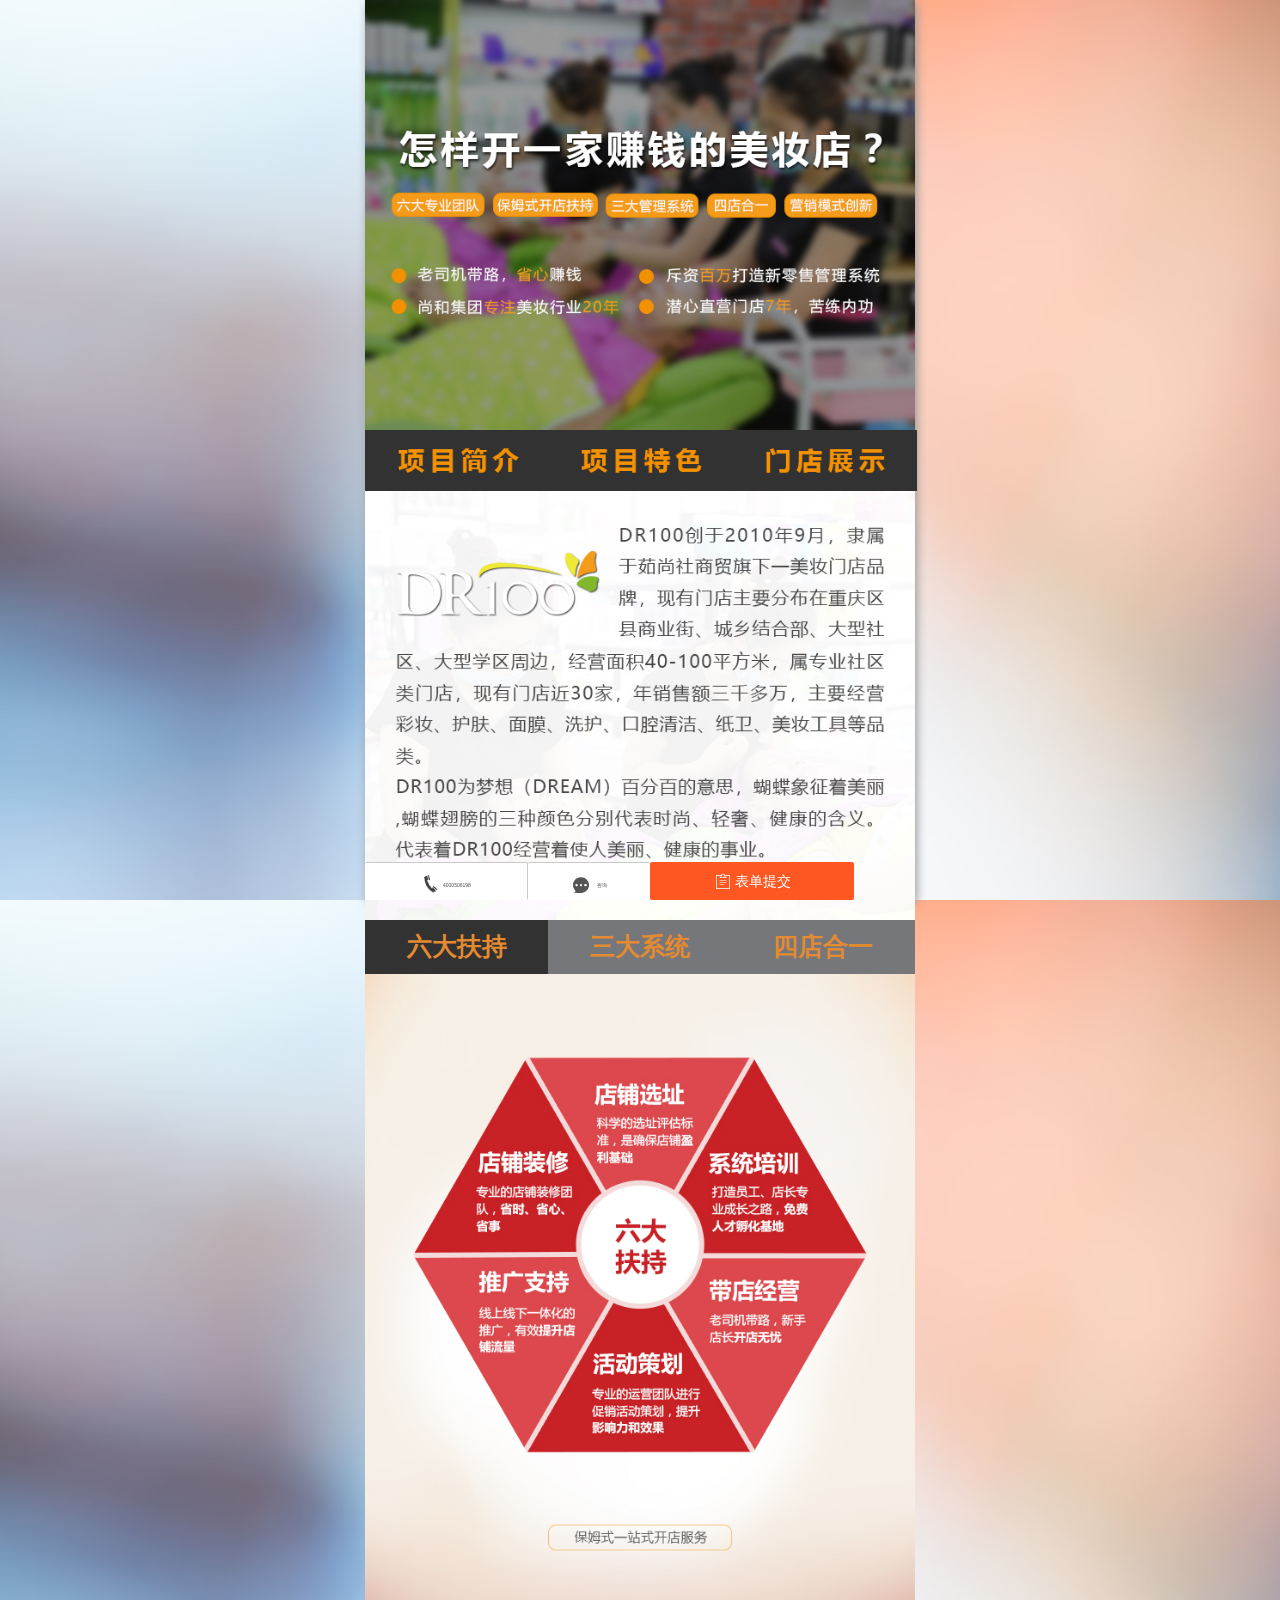
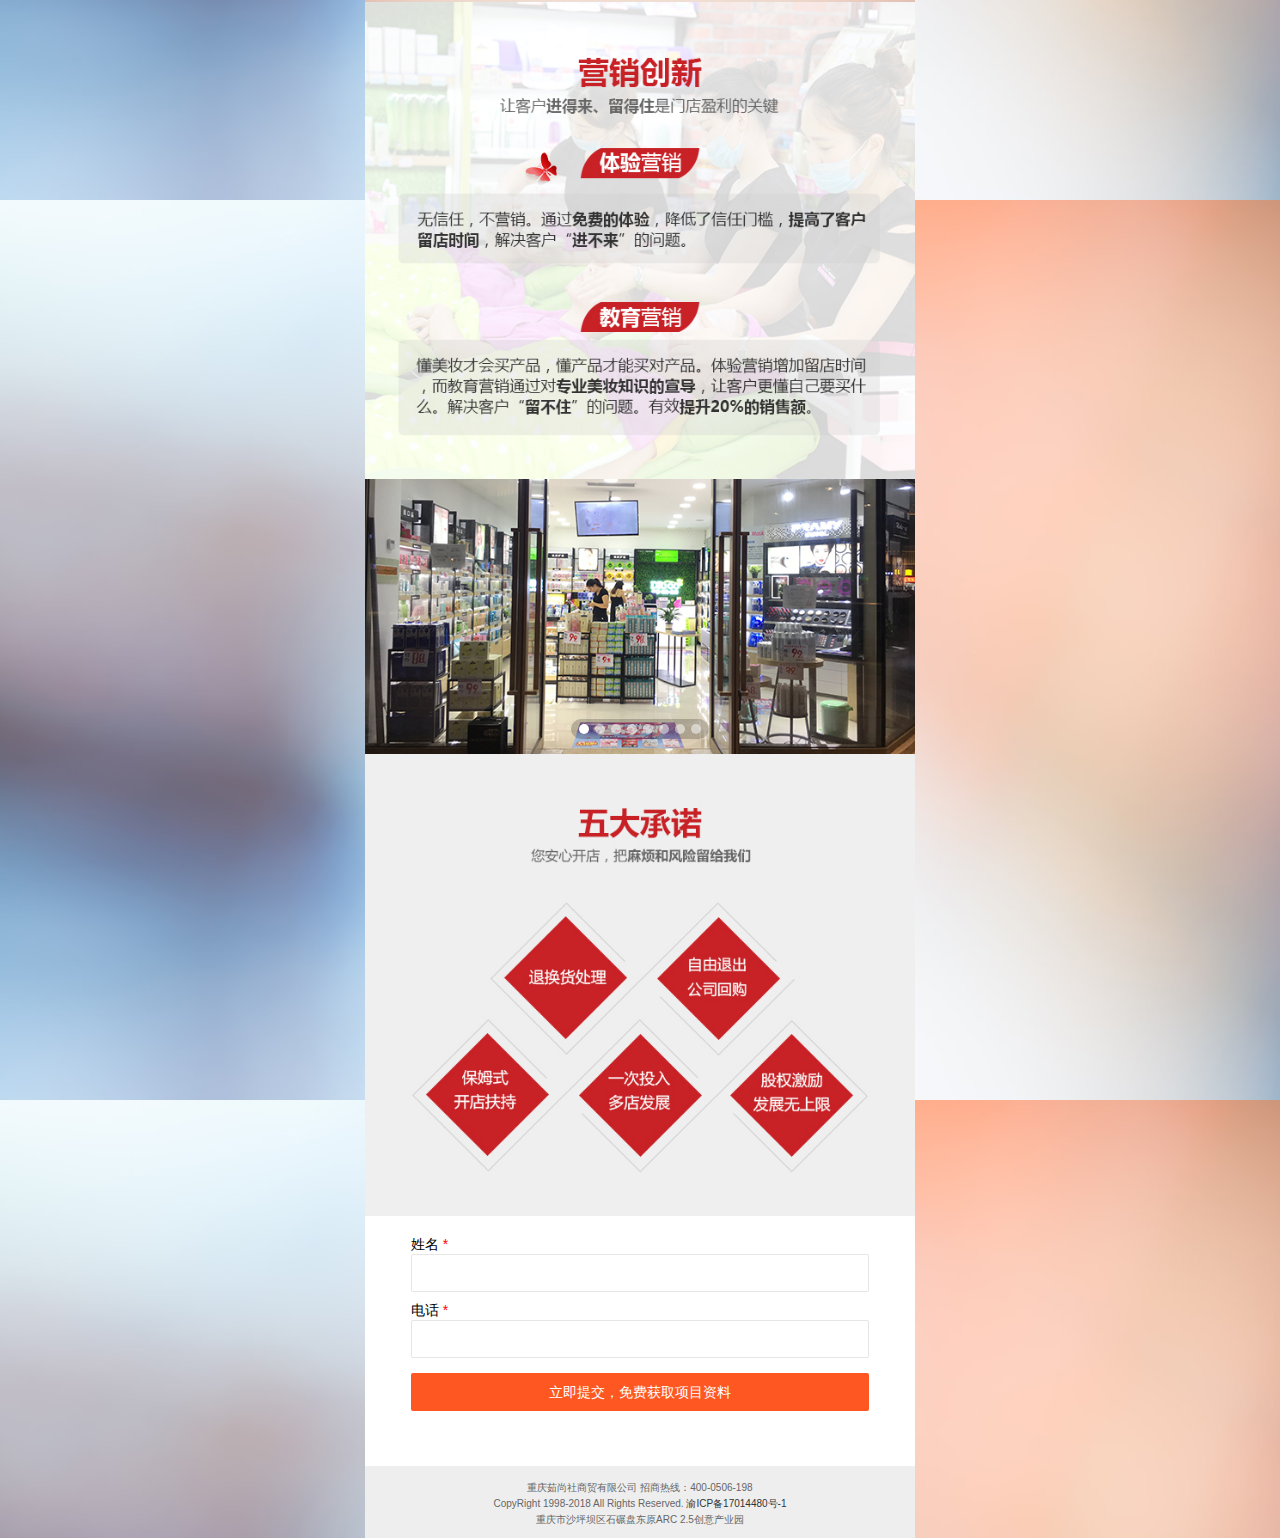
<file: index.html>
<!DOCTYPE>
<html>

<head>
    <meta http-equiv="Content-Type" content="text/html; charset=utf-8" />
    <meta name="viewport" content="width=device-width, initial-scale=1, maximum-scale=1">
    <script src="./js/bdStat.js"></script>
    <title>百度推广主站移动端</title>
</head>

<body>
    <script>
        function browserRedirect() {
            var sUserAgent = navigator.userAgent.toLowerCase();
            var bIsIpad = sUserAgent.match(/ipad/i) == "ipad";
            var bIsIphoneOs = sUserAgent.match(/iphone os/i) == "iphone os";
            var bIsMidp = sUserAgent.match(/midp/i) == "midp";
            var bIsUc7 = sUserAgent.match(/rv:1.2.3.4/i) == "rv:1.2.3.4";
            var bIsUc = sUserAgent.match(/ucweb/i) == "ucweb";
            var bIsAndroid = sUserAgent.match(/android/i) == "android";
            var bIsCE = sUserAgent.match(/windows ce/i) == "windows ce";
            var bIsWM = sUserAgent.match(/windows mobile/i) == "windows mobile";

            if (bIsIpad || bIsIphoneOs || bIsMidp || bIsUc7 || bIsUc || bIsAndroid || bIsCE || bIsWM) {
                window.location.href = 'index.mobile.html';
            } else {
                window.location = 'index.pc.html';
            }
        }

        browserRedirect(); 
    </script>
</body>

</html>
</file>
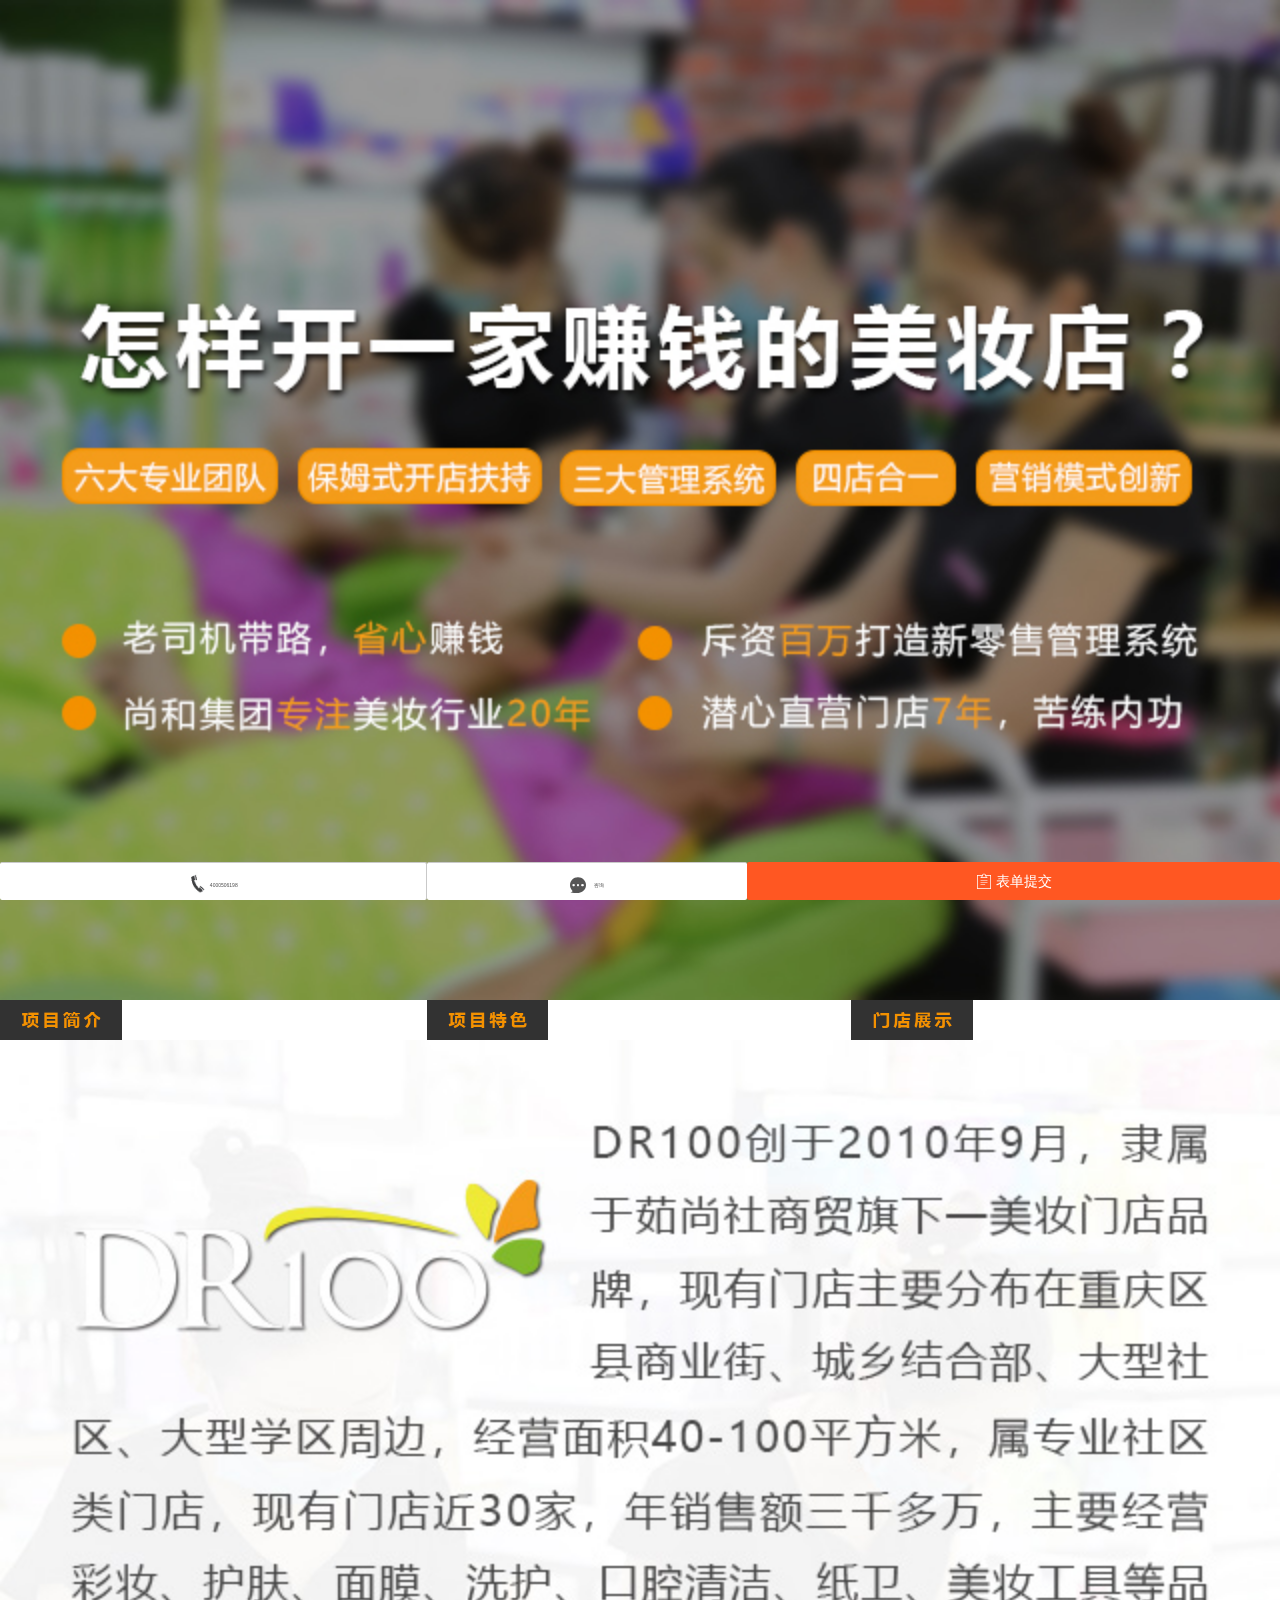
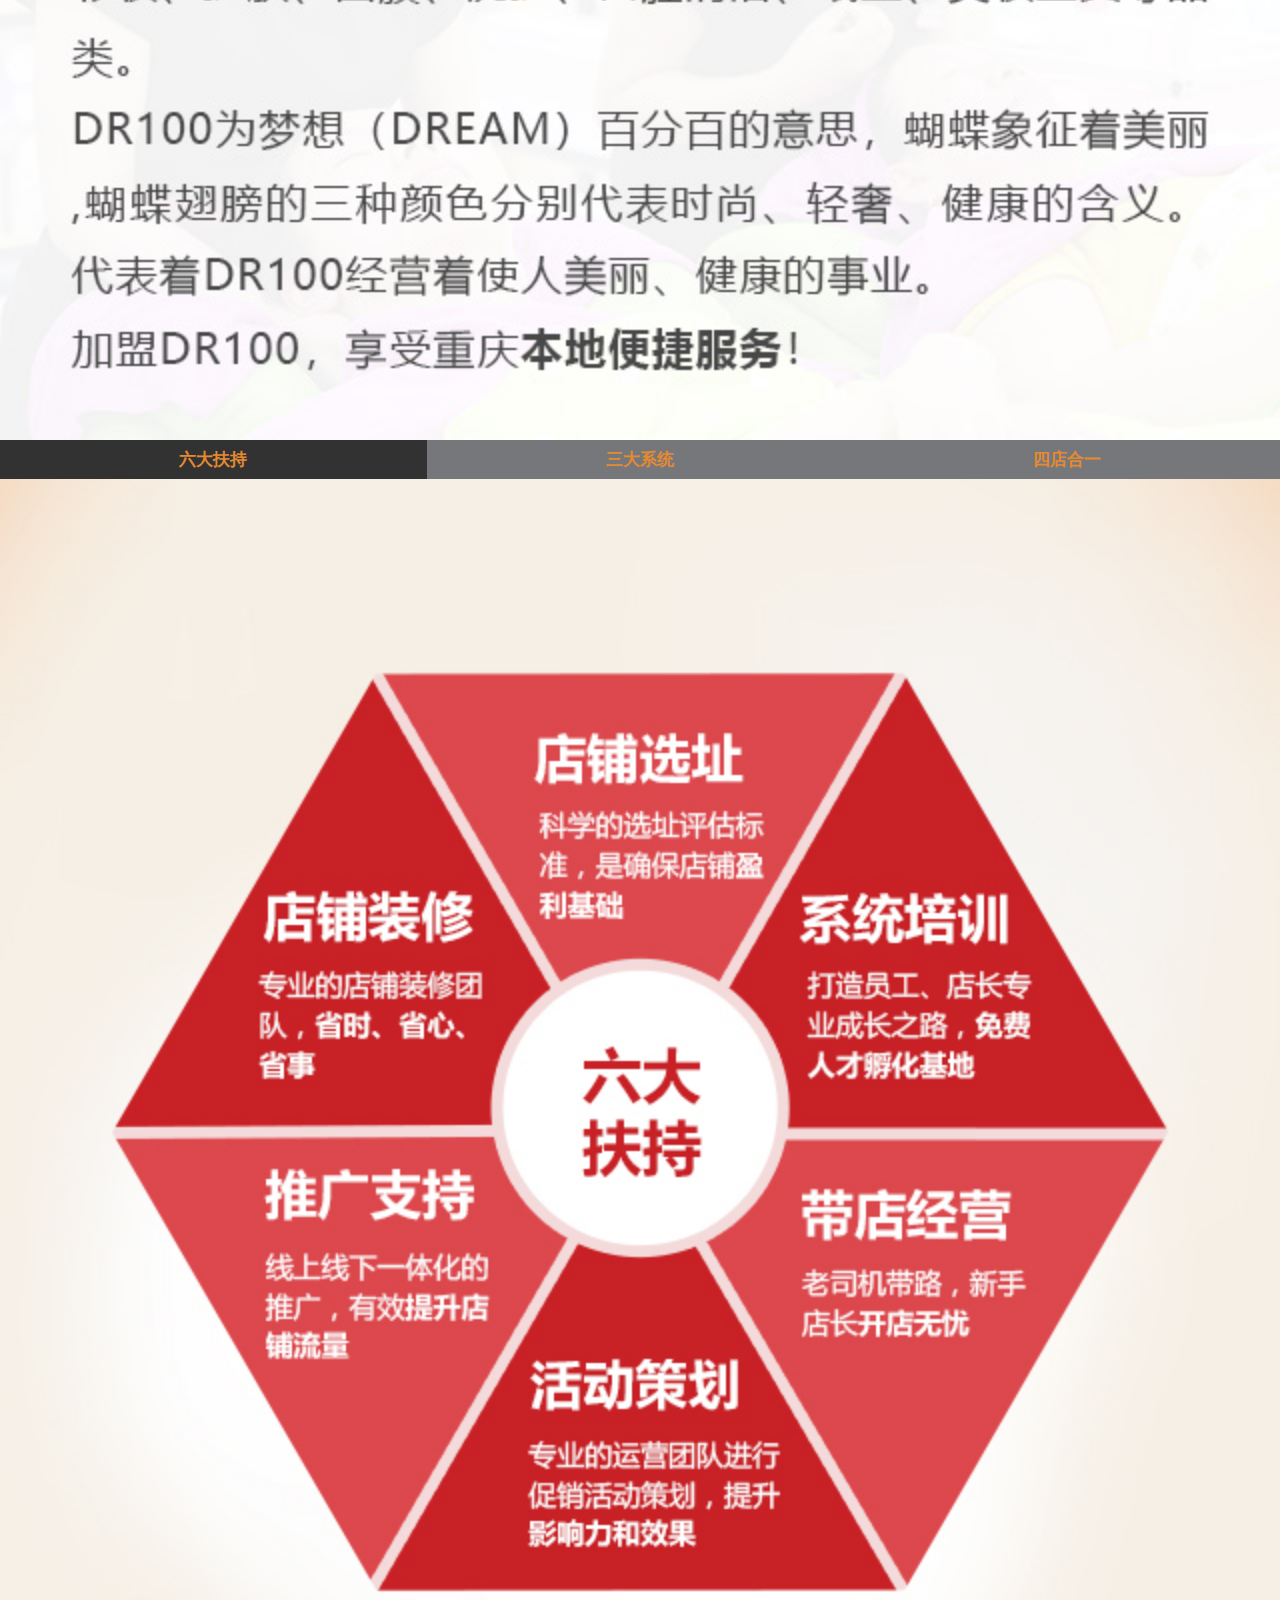
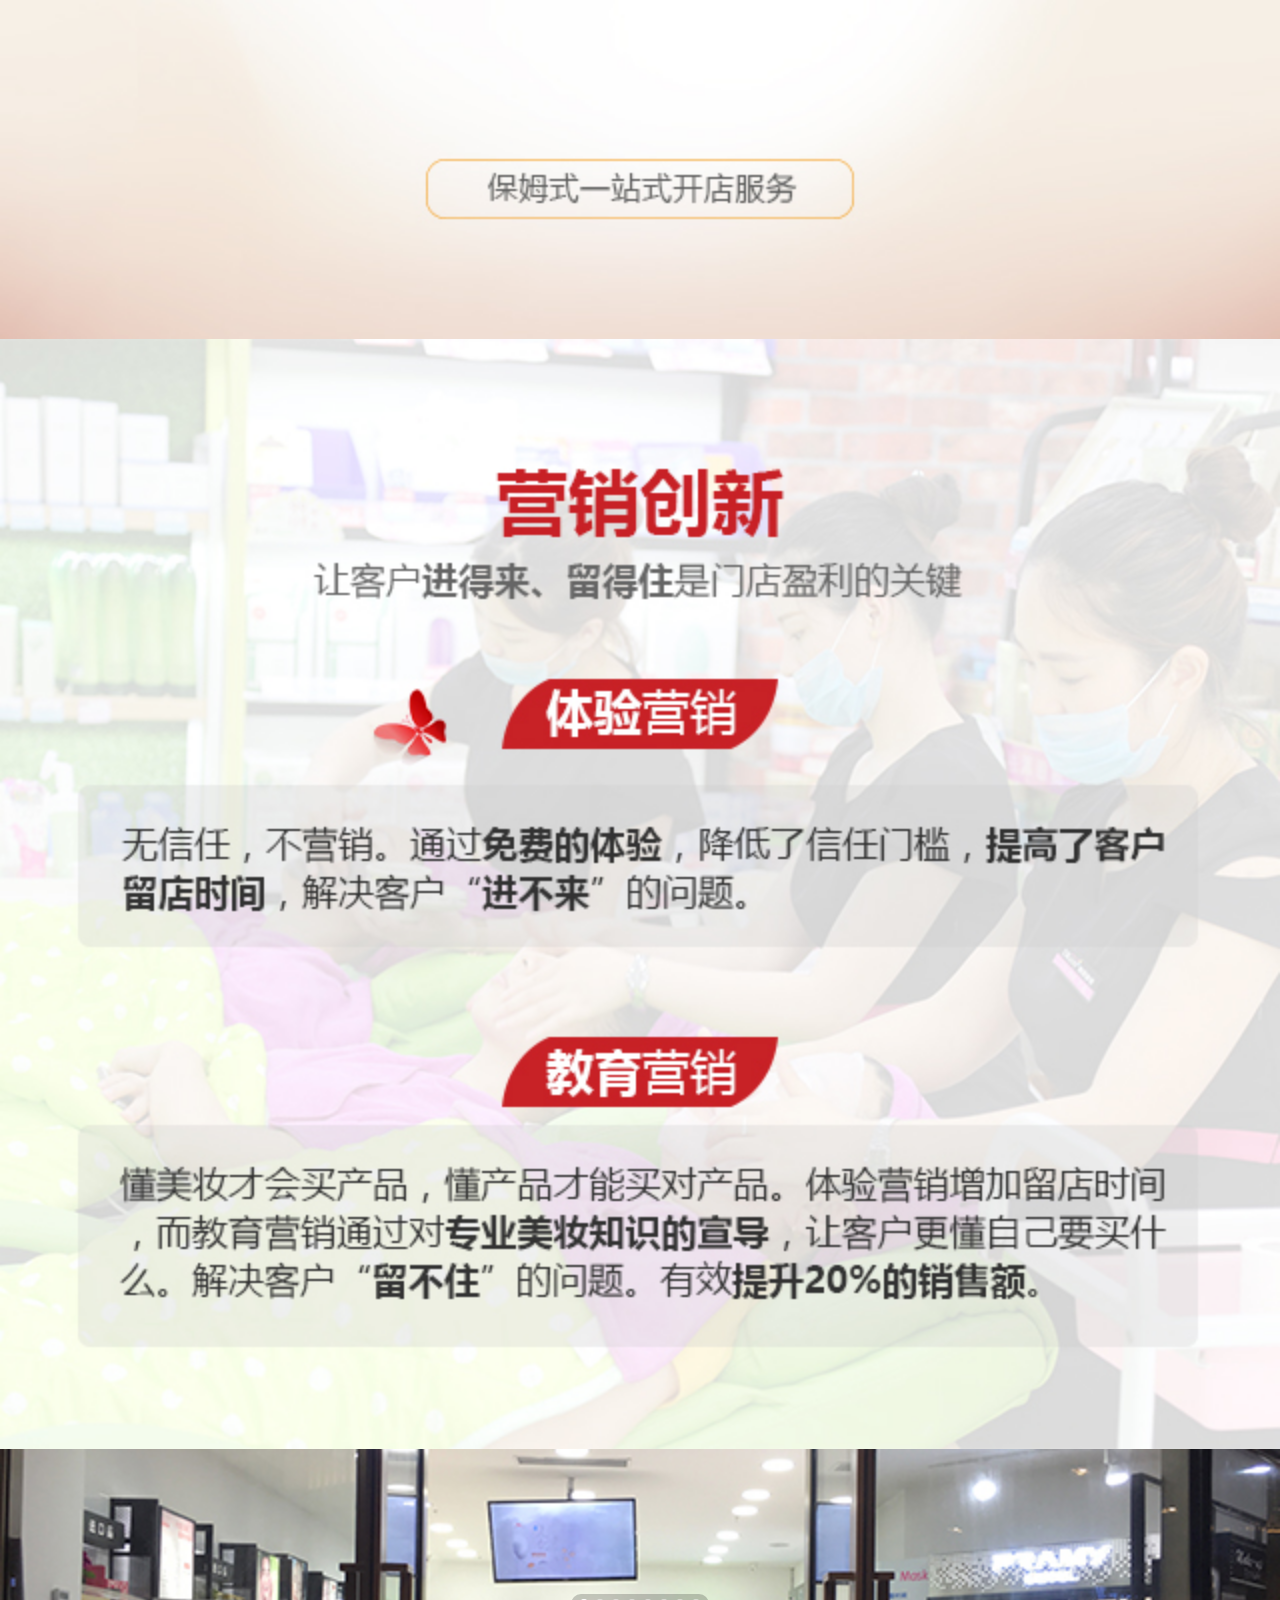
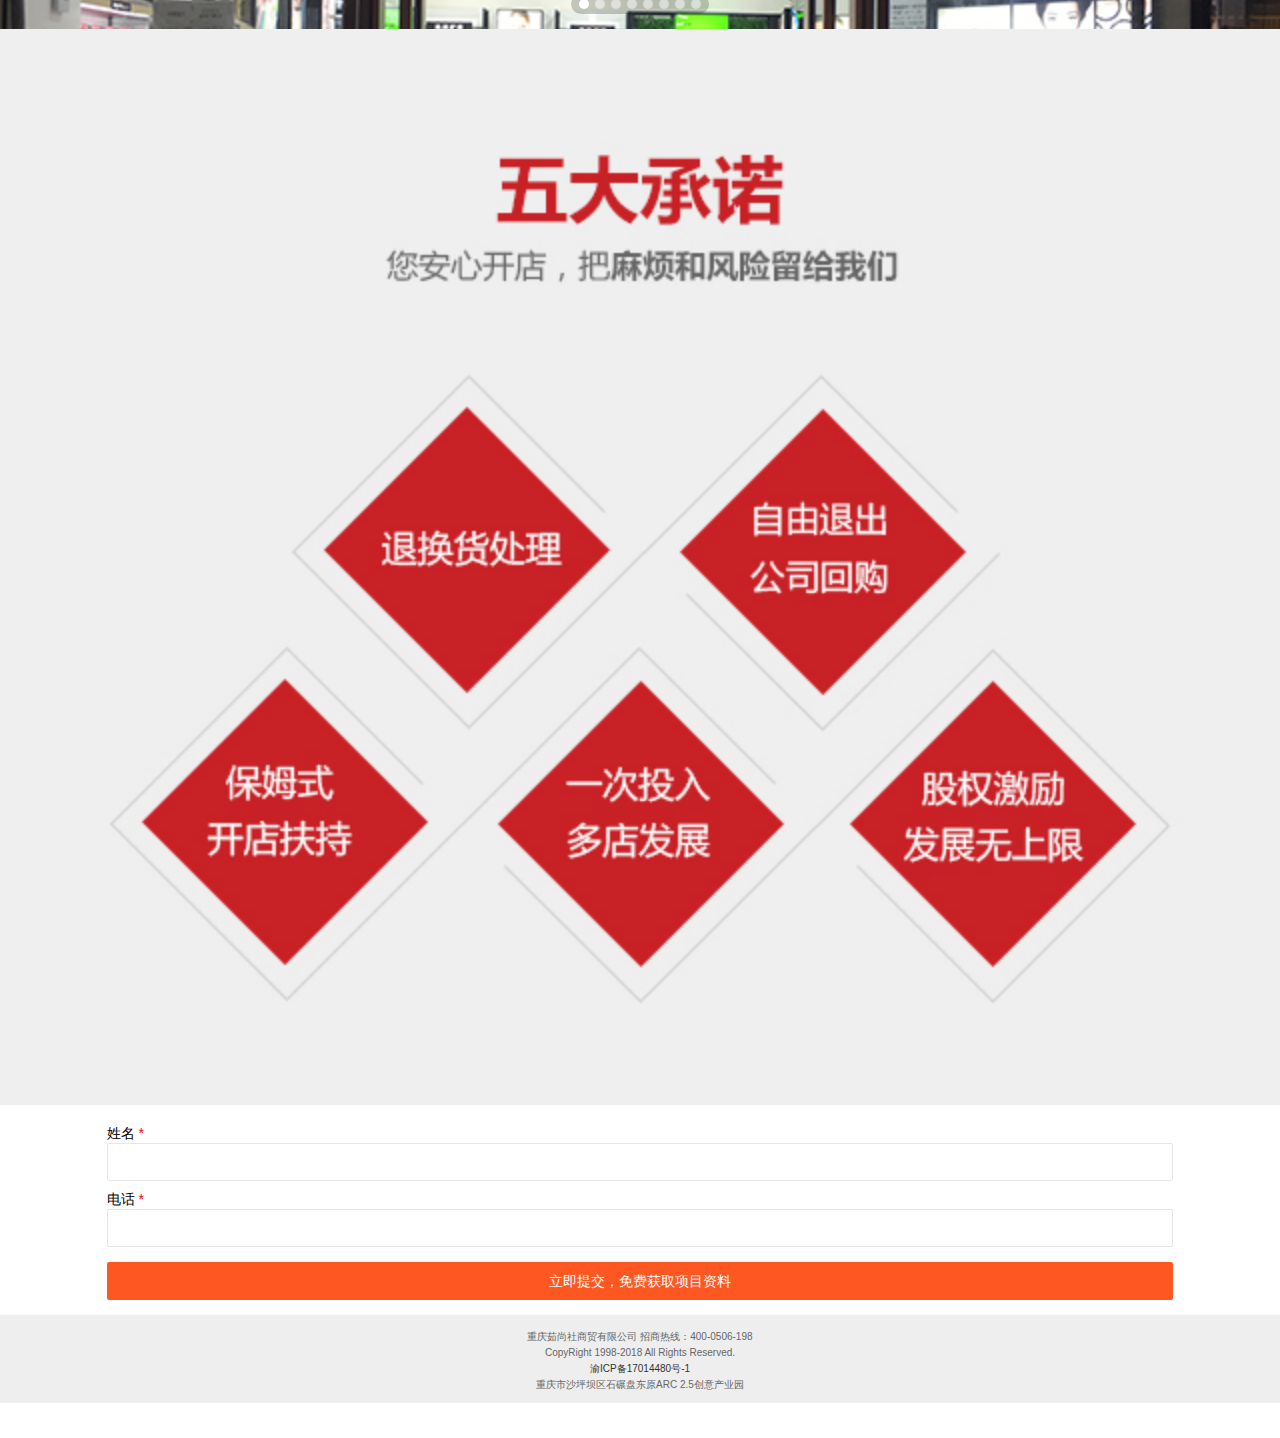
<file: index.mobile.html>
<!DOCTYPE>
<html>

<head>
	<meta http-equiv="Content-Type" content="text/html; charset=utf-8" />
	<meta name="viewport" content="width=device-width, initial-scale=1, maximum-scale=1">
	<meta name=”keywords” content=”化妆品店加盟,化妆品加盟店,开一家化妆品店多少钱,怎样开一家化妆品店,怎样加盟一家化妆品店,DR100社区美妆,创业项目″>
	<meta name=”description” content=”DR100斥资3000万打造主城百店工程。加盟既享超值优惠，欢迎咨询！″>
	<title>2018创业好项目|DR100化妆品加盟店|社区美妆连锁|重庆尚和集团</title>
	<link rel="stylesheet" href="./layui/css/layui.css">
	<link rel="stylesheet" href="./css/global.css?v=0.01">
	<link rel="shortcut icon" href="images/logo.ico" />
	<script src="./js/bdStat.m.js"></script>
	<script src="./layui/layui.js"></script>
	<script src="./js/index.mobile.js"></script>
	<script src="./js/global.js"></script>
</head>
<style>
	html,
	body {
		width: 100%;
		height: 100%;
	}

	.banner {
		height: 40px;
	}

	.lunboHead {
		height: 40px;
	}

	.lunboImg {
		width: 100%;
	}

	.lunboHead {
		padding: 8px 0 1px 0;
		height: 30px;
		color: #e48a31;
		background-color: #76777b;
		font-size: 17px;
		text-align: center;
		font-weight: 800;
	}
</style>

<body style="height: 100%;width: 100%;">
	<div class="layui-row">
		<div class="layui-col-xs12">
			<img style="width: 100%;" src="images/top1.jpg">
		</div>
	</div>
	<div class="layui-row">
		<div class="layui-col-xs4">
			<a id="introBanner">
				<img class="banner" src="images/2_banner1.png">
			</a>
		</div>
		<div class="layui-col-xs4">
			<a id="lunboBanner">
				<img class="banner" src="images/2_banner2.png">
			</a>
		</div>
		<div class="layui-col-xs4">
			<a id="mendianBanner">
				<img class="banner" style="margin-left: -2px;" src="images/2_banner3.png">
			</a>
		</div>
		<div class="layui-row" id="intro">
			<div class="layui-col-xs12">
				<img style="width: 100%;" src="images/intro.jpg">
			</div>
		</div>
		<div class="layui-row" id="lunbo">
			<div class="layui-col-xs4">
				<div class="lunboHead lunboHeadSelect" id="lunboHead1">六大扶持</div>
			</div>
			<div class="layui-col-xs4">
				<div class="lunboHead" id="lunboHead2">三大系统</div>
			</div>
			<div class="layui-col-xs4">
				<div class="lunboHead" id="lunboHead3">四店合一</div>
			</div>
		</div>

		<div class="layui-row" id="lunbo">
			<div class="layui-col-xs12">
				<img style="width: 100%;display: block;" id="lunbo1" src="images/lunbo_1.jpg">
				<img style="width: 100%;display: none" id="lunbo2" src="images/lunbo_2.jpg">
				<img style="width: 100%;display: none" id="lunbo3" src="images/lunbo_3.jpg">
			</div>
		</div>

		<div class="layui-row">
			<div class="layui-col-xs12">
				<img style="width: 100%;" src="images/yxcx.jpg">
			</div>
		</div>
		<div class="layui-carousel" id="mendian">
			<div carousel-item="">
				<div>
					<img style="width: 100%" src="images/mendian_A.jpg">
				</div>
				<div>
					<img style="width: 100%" src="images/mendian_B.jpg">
				</div>
				<div>
					<img style="width: 100%" src="images/mendian_C.jpg">
				</div>
				<div>
					<img style="width: 100%" src="images/mendian_D.jpg">
				</div>
				<div>
					<img style="width: 100%" src="images/mendian_E.jpg">
				</div>
				<div>
					<img style="width: 100%" src="images/mendian_F.jpg">
				</div>
				<div>
					<img style="width: 100%" src="images/mendian_G.jpg">
				</div>
				<div>
					<img style="width: 100%" src="images/mendian_H.jpg">
				</div>
			</div>
		</div>
		<div class="layui-row">
			<div class="layui-col-xs12">
				<img style="width: 100%;" src="images/wdcn.jpg">
			</div>
		</div>

		<div class="layui-row" style="margin-top: 20px;margin-bottom:15px; ">
			<div class="layui-col-xs10 layui-col-xs-offset1">
				<div>
					<label>姓名
						<span style="color:red;">*</span>
					</label>
				</div>
				<div>
					<input type="text" id="submit_name" class="layui-input">
				</div>
				<div style="margin-top: 10px;">
					<label>电话
						<span style="color:red;">*</span>
					</label>
				</div>
				<div>
					<input type="text" id="submit_phone" class="layui-input">
				</div>
				<div>
					<button style="margin-top: 15px;" class="layui-btn layui-btn-fluid layui-btn-danger" id="submit_btn">
						立即提交，免费获取项目资料</button>
				</div>
			</div>
		</div>

		<div class="layui-col-xs12 footer" style="margin-bottom: 35px;">
			<div>
				<p>重庆茹尚社商贸有限公司 招商热线：400-0506-198</p>
				<p>CopyRight 1998-2018 All Rights Reserved.</p>
				<p>
					<a href="http://www.miitbeian.gov.cn/publish/query/indexFirst.action" target="_blank">渝ICP备17014480号-1
					</a>
				</p>
				<p>
					重庆市沙坪坝区石碾盘东原ARC 2.5创意产业园
				</p>
			</div>
		</div>


		<div class="layui-row" style="position: fixed;bottom: 0px;width: 100%;">
			<div class="layui-col-xs4">
				<a href="tel:4000506198" class="layui-btn layui-btn-fluid layui-btn-primary" style="border:0px;border-right: 1px solid #C9C9C9;border-top: 1px solid #C9C9C9;">
					<img style="width: 18px;" src="images/zuoji.jpeg">
					<span style="font-size: 5px;">4000506198</span>
				</a>
			</div>
			<div class="layui-col-xs3">
				<a href="http://p.qiao.baidu.com//im/index?siteid=11402624" class="layui-btn layui-btn-fluid layui-btn-primary" style="border:0px;border-top: 1px solid #C9C9C9;">
					<i class="layui-icon">&#xe611;</i>
					<span style="font-size: 5px;">咨询</span>
				</a>
			</div>
			<div class="layui-col-xs5">
				<button class="layui-btn layui-btn-fluid layui-btn-danger" id="bd_btn">
					<i class="layui-icon">&#xe63c;</i>表单提交</button>
			</div>

		</div>
</body>

</html>
</file>
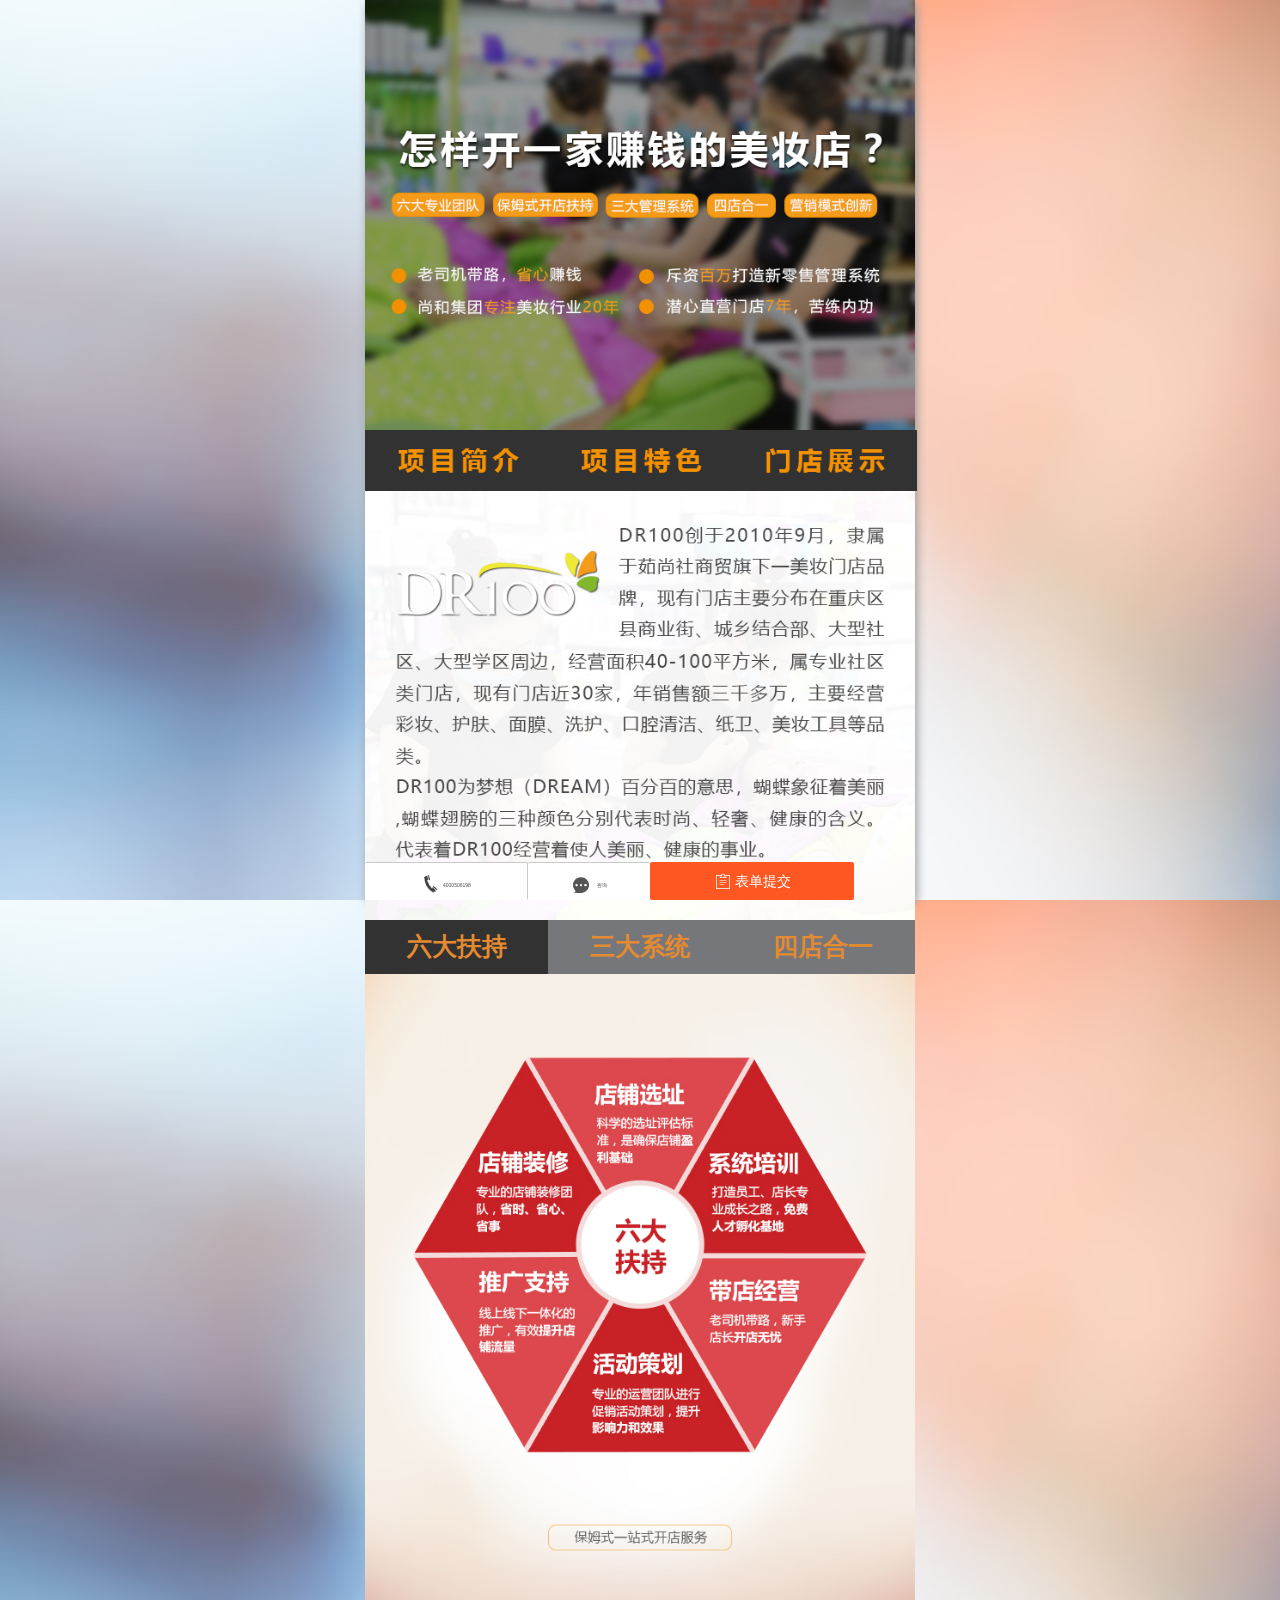
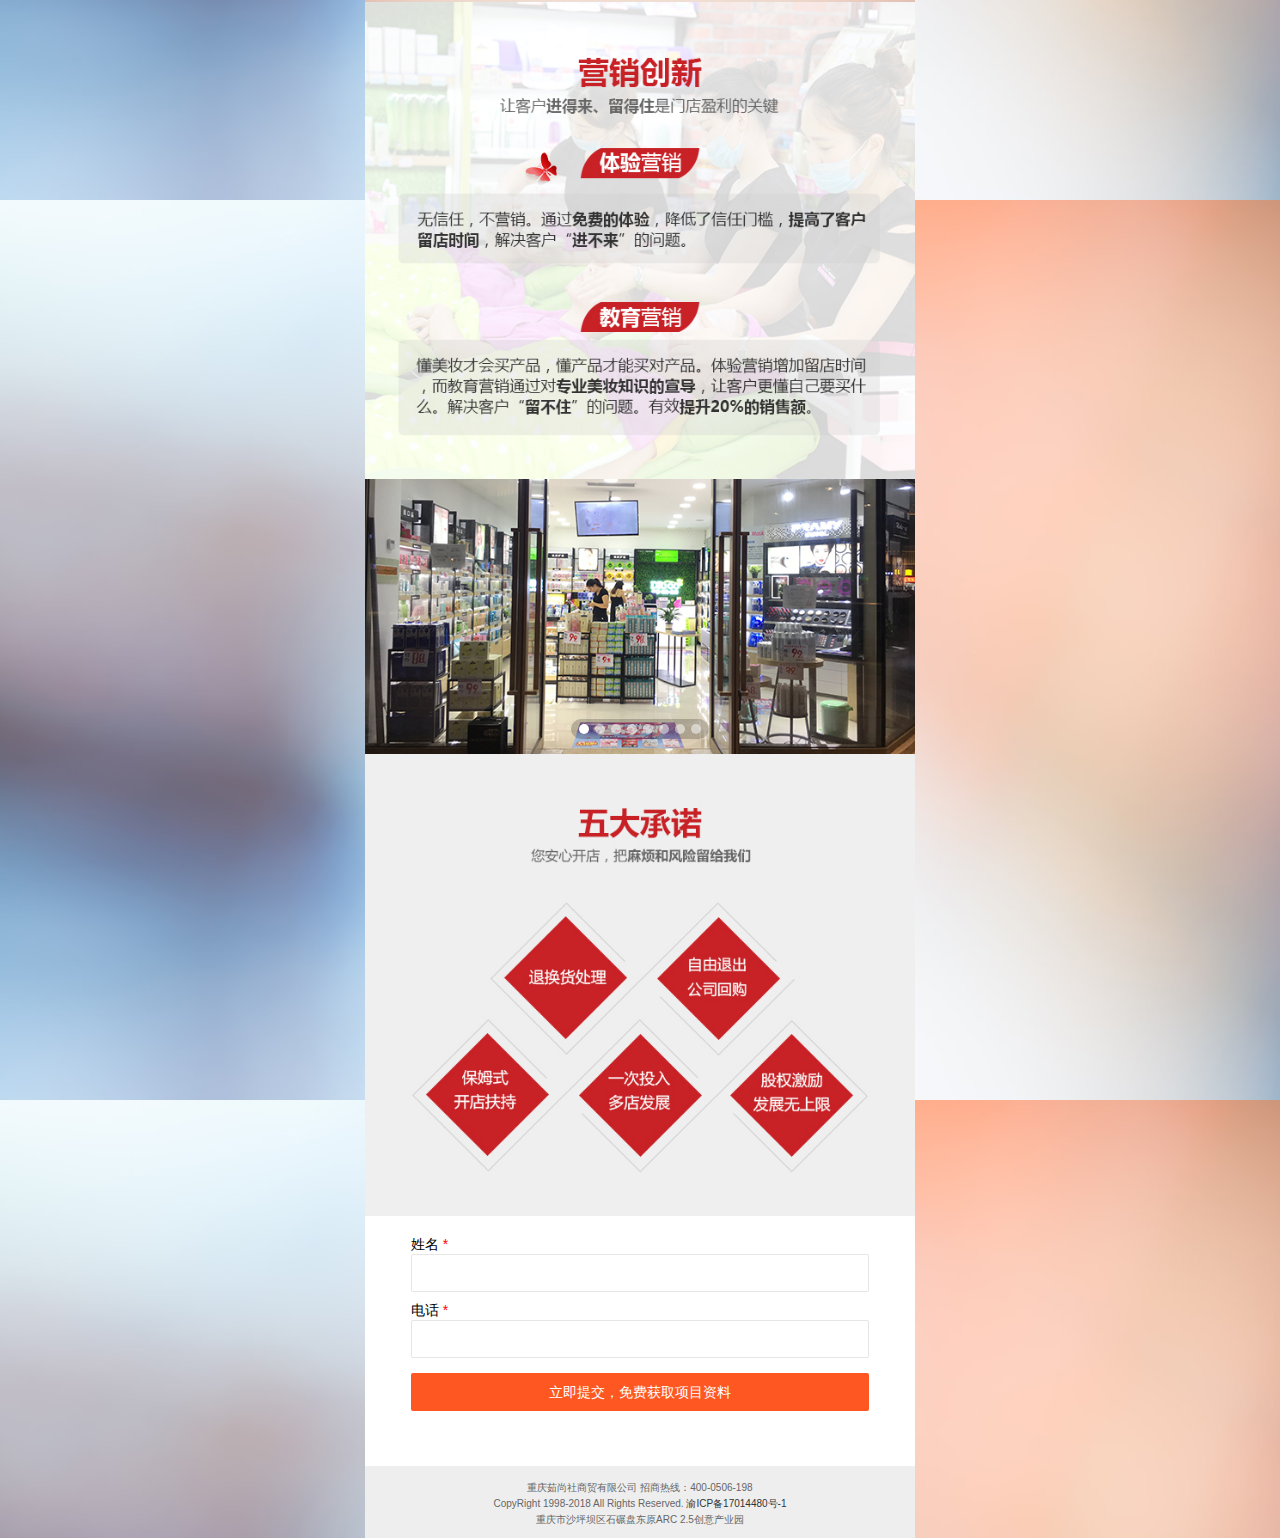
<file: index.pc.html>
<!DOCTYPE>
<html>

<head>
	<meta http-equiv="Content-Type" content="text/html; charset=utf-8" />
	<meta name="viewport" content="width=device-width, initial-scale=1, maximum-scale=1">
	<meta name=”keywords” content=”化妆品店加盟,化妆品加盟店,开一家化妆品店多少钱,怎样开一家化妆品店,怎样加盟一家化妆品店,DR100″>
	<meta name=”description” content=”如何加盟一家化妆品店,怎样开出一家赚钱的化妆品店,咨询DR100,斥资3000万打造主城百店工程″>
	<title>2018加盟好项目|DR100化妆品加盟|DR100化妆品加盟店|DR100社区美妆连锁加盟|重庆尚和集团</title>
	<link rel="stylesheet" href="./layui/css/layui.css">
	<link rel="stylesheet" href="./css/global.css?v=0.01">
	<link rel="shortcut icon" href="images/logo.ico" />
	<script src="./js/bdStat.pc.js"></script>
	<script src="./layui/layui.js"></script>
	<script src="./js/index.pc.js"></script>
	<script src="./js/global.js"></script>
</head>
<style>
	.lunboHead {
		padding: 10px 0 4px 0;
		height: 40px;
		color: #e48a31;
		background-color: #76777b;
		font-size: 25px;
		text-align: center;
		font-weight: 800;
	}

	.m-wrap {
		position: absolute;
		left: 0;
		right: 0;
		top: 0;
		bottom: 0;
		width: 550px;
		height: 100%;
		margin: 0 auto;
		-webkit-border-radius: 4px;
		border-radius: 4px;
		box-shadow: 2px 3px 10px #999;
	}

	.banner {
		height: 61px
	}

	html,
	body {
		width: 100%;
		height: 100%;
	}

	body {
		margin: 0;
		padding: 0;
		background-image: url("[data-uri]");
		background-repeat: repeat;
		-webkit-background-size: cover;
		-o-background-size: cover;
		-ms-background-size: cover;
		background-size: cover;
	}
</style>

<body>
	<div class="m-wrap">
		<div class="layui-row">
			<div class="layui-col-xs12">
				<img style="width: 100%;" src="images/top1.jpg">
			</div>
		</div>
		<div class="layui-row">
			<div class="layui-col-xs4">
				<a id="introBanner">
					<img class="banner" src="images/2_banner1.png">
				</a>
			</div>
			<div class="layui-col-xs4">
				<a id="lunboBanner">
					<img class="banner" src="images/2_banner2.png">
				</a>
			</div>
			<div class="layui-col-xs4">
				<a id="mendianBanner">
					<img class="banner" src="images/2_banner3.png">
				</a>
			</div>
		</div>
		<div class="layui-row" id="intro">
			<div class="layui-col-xs12">
				<img style="width: 100%;" src="images/intro.jpg">
			</div>
		</div>

		<div class="layui-row" id="lunbo">
			<div class="layui-col-xs4">
				<div class="lunboHead lunboHeadSelect" id="lunboHead1">六大扶持</div>
			</div>
			<div class="layui-col-xs4">
				<div class="lunboHead" id="lunboHead2">三大系统</div>
			</div>
			<div class="layui-col-xs4">
				<div class="lunboHead" id="lunboHead3">四店合一</div>
			</div>
		</div>

		<div class="layui-row" id="lunbo">
			<div class="layui-col-xs12">
				<img style="width: 100%;display: block;" id="lunbo1" src="images/lunbo_1.jpg">
				<img style="width: 100%;display: none" id="lunbo2" src="images/lunbo_2.jpg">
				<img style="width: 100%;display: none" id="lunbo3" src="images/lunbo_3.jpg">
			</div>
		</div>
		<div class="layui-row">
			<div class="layui-col-xs12">
				<img style="width: 100%;" src="images/yxcx.jpg">
			</div>
		</div>
		<div class="layui-carousel" id="mendian">
			<div carousel-item="">
				<div>
					<img style="width: 100%" src="images/mendian_A.jpg">
				</div>
				<div>
					<img style="width: 100%" src="images/mendian_B.jpg">
				</div>
				<div>
					<img style="width: 100%" src="images/mendian_C.jpg">
				</div>
				<div>
					<img style="width: 100%" src="images/mendian_D.jpg">
				</div>
				<div>
					<img style="width: 100%" src="images/mendian_E.jpg">
				</div>
				<div>
					<img style="width: 100%" src="images/mendian_F.jpg">
				</div>
				<div>
					<img style="width: 100%" src="images/mendian_G.jpg">
				</div>
				<div>
					<img style="width: 100%" src="images/mendian_H.jpg">
				</div>
			</div>
		</div>
		<div class="layui-row">
			<div class="layui-col-xs12">
				<img style="width: 100%;" src="images/wdcn.jpg">
			</div>
		</div>

		<div class="layui-row" style="height:250px;background:white; ">
			<div class="layui-col-xs10 layui-col-xs-offset1" style="margin-top:20px;">
				<div>
					<label>姓名
						<span style="color:red;">*</span>
					</label>
				</div>
				<div>
					<input type="text" id="submit_name" class="layui-input">
				</div>
				<div style="margin-top: 10px;">
					<label>电话
						<span style="color:red;">*</span>
					</label>
				</div>
				<div>
					<input type="text" id="submit_phone" class="layui-input">
				</div>
				<div>
					<button style="margin-top: 15px;" class="layui-btn layui-btn-fluid layui-btn-danger" id="submit_btn">
						立即提交，免费获取项目资料</button>
				</div>
			</div>
		</div>


		<div class="layui-col-xs12 footer" style="margin-bottom:35px;">
			<div>
				<p>重庆茹尚社商贸有限公司 招商热线：400-0506-198</p>
				<p>CopyRight 1998-2018 All Rights Reserved.
					<a href="http://www.miitbeian.gov.cn/publish/query/indexFirst.action" target="_blank">渝ICP备17014480号-1
					</a>
				</p>
				<p>
					重庆市沙坪坝区石碾盘东原ARC 2.5创意产业园
				</p>
			</div>
		</div>

		<div class="layui-row" style="position: fixed;bottom: 0px;width: 38.2%;">
			<div class="layui-col-xs4">
				<a href="tel:4000506198" class="layui-btn layui-btn-fluid layui-btn-primary" style="border:0px;border-right: 1px solid #C9C9C9;border-top: 1px solid #C9C9C9;">
					<img style="width: 18px;" src="images/zuoji.jpeg">
					<span style="font-size: 5px;">4000506198</span>
				</a>
			</div>
			<div class="layui-col-xs3">
				<a href="http://p.qiao.baidu.com//im/index?siteid=11402624" class="layui-btn layui-btn-fluid layui-btn-primary" style="border:0px;border-top: 1px solid #C9C9C9;">
					<i class="layui-icon">&#xe611;</i>
					<span style="font-size: 5px;">咨询</span>
				</a>
			</div>
			<div class="layui-col-xs5">
				<button class="layui-btn layui-btn-fluid layui-btn-danger" id="bd_btn">
					<i class="layui-icon">&#xe63c;</i>表单提交</button>
			</div>

		</div>
	</div>
</body>

</html>
</file>
<file: layui/css/layui.css>
/** layui-v2.3.0-rc1 MIT License By https://www.layui.com */
 .layui-inline,img{display:inline-block;vertical-align:middle}.layui-rate,li{list-style:none}h1,h2,h3,h4,h5,h6{font-weight:400}.layui-edge,.layui-header,.layui-inline,.layui-main{position:relative}.layui-btn,.layui-edge,.layui-inline,img{vertical-align:middle}.layui-btn,.layui-disabled,.layui-icon,.layui-unselect{-webkit-user-select:none;-ms-user-select:none;-moz-user-select:none}blockquote,body,button,dd,div,dl,dt,form,h1,h2,h3,h4,h5,h6,input,li,ol,p,pre,td,textarea,th,ul{margin:0;padding:0;-webkit-tap-highlight-color:rgba(0,0,0,0)}a:active,a:hover{outline:0}img{border:none}table{border-collapse:collapse;border-spacing:0}h4,h5,h6{font-size:100%}button,input,optgroup,option,select,textarea{font-family:inherit;font-size:inherit;font-style:inherit;font-weight:inherit;outline:0}pre{white-space:pre-wrap;white-space:-moz-pre-wrap;white-space:-pre-wrap;white-space:-o-pre-wrap;word-wrap:break-word}body{line-height:24px;font:14px Helvetica Neue,Helvetica,PingFang SC,\5FAE\8F6F\96C5\9ED1,Tahoma,Arial,sans-serif}hr{height:1px;margin:10px 0;border:0;clear:both}a{color:#333;text-decoration:none}a:hover{color:#777}a cite{font-style:normal;*cursor:pointer}.layui-border-box,.layui-border-box *{box-sizing:border-box}.layui-box,.layui-box *{box-sizing:content-box}.layui-clear{clear:both;*zoom:1}.layui-clear:after{content:'\20';clear:both;*zoom:1;display:block;height:0}.layui-inline{*display:inline;*zoom:1}.layui-edge{display:inline-block;width:0;height:0;border-width:6px;border-style:dashed;border-color:transparent;overflow:hidden}.layui-edge-top{top:-4px;border-bottom-color:#999;border-bottom-style:solid}.layui-edge-right{border-left-color:#999;border-left-style:solid}.layui-edge-bottom{top:2px;border-top-color:#999;border-top-style:solid}.layui-edge-left{border-right-color:#999;border-right-style:solid}.layui-elip{text-overflow:ellipsis;overflow:hidden;white-space:nowrap}.layui-disabled,.layui-disabled:hover{color:#d2d2d2!important;cursor:not-allowed!important}.layui-circle{border-radius:100%}.layui-show{display:block!important}.layui-hide{display:none!important}@font-face{font-family:layui-icon;src:url(../font/iconfont.eot?v=230-rc1);src:url(../font/iconfont.eot?v=230-rc1#iefix) format('embedded-opentype'),url(../font/iconfont.svg?v=230-rc1#iconfont) format('svg'),url(../font/iconfont.woff?v=230-rc1) format('woff'),url(../font/iconfont.ttf?v=230-rc1) format('truetype')}.layui-icon{font-family:layui-icon!important;font-size:16px;font-style:normal;-webkit-font-smoothing:antialiased;-moz-osx-font-smoothing:grayscale}.layui-icon-reply-fill:before{content:"\e611"}.layui-icon-set-fill:before{content:"\e614"}.layui-icon-menu-fill:before{content:"\e60f"}.layui-icon-search:before{content:"\e615"}.layui-icon-share:before{content:"\e641"}.layui-icon-set-sm:before{content:"\e620"}.layui-icon-engine:before{content:"\e628"}.layui-icon-close:before{content:"\1006"}.layui-icon-close-fill:before{content:"\1007"}.layui-icon-chart-screen:before{content:"\e629"}.layui-icon-star:before{content:"\e600"}.layui-icon-circle-dot:before{content:"\e617"}.layui-icon-chat:before{content:"\e606"}.layui-icon-release:before{content:"\e609"}.layui-icon-list:before{content:"\e60a"}.layui-icon-chart:before{content:"\e62c"}.layui-icon-ok-circle:before{content:"\1005"}.layui-icon-layim-theme:before{content:"\e61b"}.layui-icon-table:before{content:"\e62d"}.layui-icon-right:before{content:"\e602"}.layui-icon-left:before{content:"\e603"}.layui-icon-cart-simple:before{content:"\e698"}.layui-icon-face-cry:before{content:"\e69c"}.layui-icon-face-smile:before{content:"\e6af"}.layui-icon-survey:before{content:"\e6b2"}.layui-icon-tree:before{content:"\e62e"}.layui-icon-upload-circle:before{content:"\e62f"}.layui-icon-add-circle:before{content:"\e61f"}.layui-icon-download-circle:before{content:"\e601"}.layui-icon-templeate-1:before{content:"\e630"}.layui-icon-util:before{content:"\e631"}.layui-icon-face-surprised:before{content:"\e664"}.layui-icon-edit:before{content:"\e642"}.layui-icon-speaker:before{content:"\e645"}.layui-icon-down:before{content:"\e61a"}.layui-icon-file:before{content:"\e621"}.layui-icon-layouts:before{content:"\e632"}.layui-icon-rate-half:before{content:"\e6c9"}.layui-icon-add-circle-fine:before{content:"\e608"}.layui-icon-prev-circle:before{content:"\e633"}.layui-icon-read:before{content:"\e705"}.layui-icon-404:before{content:"\e61c"}.layui-icon-carousel:before{content:"\e634"}.layui-icon-help:before{content:"\e607"}.layui-icon-code-circle:before{content:"\e635"}.layui-icon-water:before{content:"\e636"}.layui-icon-username:before{content:"\e66f"}.layui-icon-find-fill:before{content:"\e670"}.layui-icon-about:before{content:"\e60b"}.layui-icon-location:before{content:"\e715"}.layui-icon-up:before{content:"\e619"}.layui-icon-pause:before{content:"\e651"}.layui-icon-date:before{content:"\e637"}.layui-icon-layim-uploadfile:before{content:"\e61d"}.layui-icon-delete:before{content:"\e640"}.layui-icon-play:before{content:"\e652"}.layui-icon-top:before{content:"\e604"}.layui-icon-friends:before{content:"\e612"}.layui-icon-refresh-3:before{content:"\e9aa"}.layui-icon-ok:before{content:"\e605"}.layui-icon-layer:before{content:"\e638"}.layui-icon-face-smile-fine:before{content:"\e60c"}.layui-icon-dollar:before{content:"\e659"}.layui-icon-group:before{content:"\e613"}.layui-icon-layim-download:before{content:"\e61e"}.layui-icon-picture-fine:before{content:"\e60d"}.layui-icon-link:before{content:"\e64c"}.layui-icon-diamond:before{content:"\e735"}.layui-icon-log:before{content:"\e60e"}.layui-icon-rate-solid:before{content:"\e67a"}.layui-icon-fonts-del:before{content:"\e64f"}.layui-icon-unlink:before{content:"\e64d"}.layui-icon-fonts-clear:before{content:"\e639"}.layui-icon-triangle-r:before{content:"\e623"}.layui-icon-circle:before{content:"\e63f"}.layui-icon-radio:before{content:"\e643"}.layui-icon-align-center:before{content:"\e647"}.layui-icon-align-right:before{content:"\e648"}.layui-icon-align-left:before{content:"\e649"}.layui-icon-loading-1:before{content:"\e63e"}.layui-icon-return:before{content:"\e65c"}.layui-icon-fonts-strong:before{content:"\e62b"}.layui-icon-upload:before{content:"\e67c"}.layui-icon-dialogue:before{content:"\e63a"}.layui-icon-video:before{content:"\e6ed"}.layui-icon-headset:before{content:"\e6fc"}.layui-icon-cellphone-fine:before{content:"\e63b"}.layui-icon-add-1:before{content:"\e654"}.layui-icon-face-smile-b:before{content:"\e650"}.layui-icon-fonts-html:before{content:"\e64b"}.layui-icon-form:before{content:"\e63c"}.layui-icon-cart:before{content:"\e657"}.layui-icon-camera-fill:before{content:"\e65d"}.layui-icon-tabs:before{content:"\e62a"}.layui-icon-fonts-code:before{content:"\e64e"}.layui-icon-fire:before{content:"\e756"}.layui-icon-set:before{content:"\e716"}.layui-icon-fonts-u:before{content:"\e646"}.layui-icon-triangle-d:before{content:"\e625"}.layui-icon-tips:before{content:"\e702"}.layui-icon-picture:before{content:"\e64a"}.layui-icon-more-vertical:before{content:"\e671"}.layui-icon-flag:before{content:"\e66c"}.layui-icon-loading:before{content:"\e63d"}.layui-icon-fonts-i:before{content:"\e644"}.layui-icon-refresh-1:before{content:"\e666"}.layui-icon-rmb:before{content:"\e65e"}.layui-icon-home:before{content:"\e68e"}.layui-icon-user:before{content:"\e770"}.layui-icon-notice:before{content:"\e667"}.layui-icon-login-weibo:before{content:"\e675"}.layui-icon-voice:before{content:"\e688"}.layui-icon-upload-drag:before{content:"\e681"}.layui-icon-login-qq:before{content:"\e676"}.layui-icon-snowflake:before{content:"\e6b1"}.layui-icon-file-b:before{content:"\e655"}.layui-icon-template:before{content:"\e663"}.layui-icon-auz:before{content:"\e672"}.layui-icon-console:before{content:"\e665"}.layui-icon-app:before{content:"\e653"}.layui-icon-prev:before{content:"\e65a"}.layui-icon-website:before{content:"\e7ae"}.layui-icon-next:before{content:"\e65b"}.layui-icon-component:before{content:"\e857"}.layui-icon-more:before{content:"\e65f"}.layui-icon-login-wechat:before{content:"\e677"}.layui-icon-shrink-right:before{content:"\e668"}.layui-icon-spread-left:before{content:"\e66b"}.layui-icon-camera:before{content:"\e660"}.layui-icon-note:before{content:"\e66e"}.layui-icon-refresh:before{content:"\e669"}.layui-icon-female:before{content:"\e661"}.layui-icon-male:before{content:"\e662"}.layui-icon-password:before{content:"\e673"}.layui-icon-senior:before{content:"\e674"}.layui-icon-theme:before{content:"\e66a"}.layui-icon-tread:before{content:"\e6c5"}.layui-icon-praise:before{content:"\e6c6"}.layui-icon-star-fill:before{content:"\e658"}.layui-icon-rate:before{content:"\e67b"}.layui-icon-template-1:before{content:"\e656"}.layui-icon-vercode:before{content:"\e679"}.layui-icon-cellphone:before{content:"\e678"}.layui-main{width:1140px;margin:0 auto}.layui-header{z-index:1000;height:60px}.layui-header a:hover{transition:all .5s;-webkit-transition:all .5s}.layui-side{position:fixed;left:0;top:0;bottom:0;z-index:999;width:200px;overflow-x:hidden}.layui-side-scroll{position:relative;width:220px;height:100%;overflow-x:hidden}.layui-body{position:absolute;left:200px;right:0;top:0;bottom:0;z-index:998;width:auto;overflow:hidden;overflow-y:auto;box-sizing:border-box}.layui-layout-body{overflow:hidden}.layui-layout-admin .layui-header{background-color:#23262E}.layui-layout-admin .layui-side{top:60px;width:200px;overflow-x:hidden}.layui-layout-admin .layui-body{top:60px;bottom:44px}.layui-layout-admin .layui-main{width:auto;margin:0 15px}.layui-layout-admin .layui-footer{position:fixed;left:200px;right:0;bottom:0;height:44px;line-height:44px;padding:0 15px;background-color:#eee}.layui-layout-admin .layui-logo{position:absolute;left:0;top:0;width:200px;height:100%;line-height:60px;text-align:center;color:#009688;font-size:16px}.layui-layout-admin .layui-header .layui-nav{background:0 0}.layui-layout-left{position:absolute!important;left:200px;top:0}.layui-layout-right{position:absolute!important;right:0;top:0}.layui-container{position:relative;margin:0 auto;padding:0 15px;box-sizing:border-box}.layui-fluid{position:relative;margin:0 auto;padding:0 15px}.layui-row:after,.layui-row:before{content:'';display:block;clear:both}.layui-col-lg1,.layui-col-lg10,.layui-col-lg11,.layui-col-lg12,.layui-col-lg2,.layui-col-lg3,.layui-col-lg4,.layui-col-lg5,.layui-col-lg6,.layui-col-lg7,.layui-col-lg8,.layui-col-lg9,.layui-col-md1,.layui-col-md10,.layui-col-md11,.layui-col-md12,.layui-col-md2,.layui-col-md3,.layui-col-md4,.layui-col-md5,.layui-col-md6,.layui-col-md7,.layui-col-md8,.layui-col-md9,.layui-col-sm1,.layui-col-sm10,.layui-col-sm11,.layui-col-sm12,.layui-col-sm2,.layui-col-sm3,.layui-col-sm4,.layui-col-sm5,.layui-col-sm6,.layui-col-sm7,.layui-col-sm8,.layui-col-sm9,.layui-col-xs1,.layui-col-xs10,.layui-col-xs11,.layui-col-xs12,.layui-col-xs2,.layui-col-xs3,.layui-col-xs4,.layui-col-xs5,.layui-col-xs6,.layui-col-xs7,.layui-col-xs8,.layui-col-xs9{position:relative;display:block;box-sizing:border-box}.layui-col-xs1,.layui-col-xs10,.layui-col-xs11,.layui-col-xs12,.layui-col-xs2,.layui-col-xs3,.layui-col-xs4,.layui-col-xs5,.layui-col-xs6,.layui-col-xs7,.layui-col-xs8,.layui-col-xs9{float:left}.layui-col-xs1{width:8.33333333%}.layui-col-xs2{width:16.66666667%}.layui-col-xs3{width:25%}.layui-col-xs4{width:33.33333333%}.layui-col-xs5{width:41.66666667%}.layui-col-xs6{width:50%}.layui-col-xs7{width:58.33333333%}.layui-col-xs8{width:66.66666667%}.layui-col-xs9{width:75%}.layui-col-xs10{width:83.33333333%}.layui-col-xs11{width:91.66666667%}.layui-col-xs12{width:100%}.layui-col-xs-offset1{margin-left:8.33333333%}.layui-col-xs-offset2{margin-left:16.66666667%}.layui-col-xs-offset3{margin-left:25%}.layui-col-xs-offset4{margin-left:33.33333333%}.layui-col-xs-offset5{margin-left:41.66666667%}.layui-col-xs-offset6{margin-left:50%}.layui-col-xs-offset7{margin-left:58.33333333%}.layui-col-xs-offset8{margin-left:66.66666667%}.layui-col-xs-offset9{margin-left:75%}.layui-col-xs-offset10{margin-left:83.33333333%}.layui-col-xs-offset11{margin-left:91.66666667%}.layui-col-xs-offset12{margin-left:100%}@media screen and (max-width:768px){.layui-hide-xs{display:none!important}.layui-show-xs-block{display:block!important}.layui-show-xs-inline{display:inline!important}.layui-show-xs-inline-block{display:inline-block!important}}@media screen and (min-width:768px){.layui-container{width:750px}.layui-hide-sm{display:none!important}.layui-show-sm-block{display:block!important}.layui-show-sm-inline{display:inline!important}.layui-show-sm-inline-block{display:inline-block!important}.layui-col-sm1,.layui-col-sm10,.layui-col-sm11,.layui-col-sm12,.layui-col-sm2,.layui-col-sm3,.layui-col-sm4,.layui-col-sm5,.layui-col-sm6,.layui-col-sm7,.layui-col-sm8,.layui-col-sm9{float:left}.layui-col-sm1{width:8.33333333%}.layui-col-sm2{width:16.66666667%}.layui-col-sm3{width:25%}.layui-col-sm4{width:33.33333333%}.layui-col-sm5{width:41.66666667%}.layui-col-sm6{width:50%}.layui-col-sm7{width:58.33333333%}.layui-col-sm8{width:66.66666667%}.layui-col-sm9{width:75%}.layui-col-sm10{width:83.33333333%}.layui-col-sm11{width:91.66666667%}.layui-col-sm12{width:100%}.layui-col-sm-offset1{margin-left:8.33333333%}.layui-col-sm-offset2{margin-left:16.66666667%}.layui-col-sm-offset3{margin-left:25%}.layui-col-sm-offset4{margin-left:33.33333333%}.layui-col-sm-offset5{margin-left:41.66666667%}.layui-col-sm-offset6{margin-left:50%}.layui-col-sm-offset7{margin-left:58.33333333%}.layui-col-sm-offset8{margin-left:66.66666667%}.layui-col-sm-offset9{margin-left:75%}.layui-col-sm-offset10{margin-left:83.33333333%}.layui-col-sm-offset11{margin-left:91.66666667%}.layui-col-sm-offset12{margin-left:100%}}@media screen and (min-width:992px){.layui-container{width:970px}.layui-hide-md{display:none!important}.layui-show-md-block{display:block!important}.layui-show-md-inline{display:inline!important}.layui-show-md-inline-block{display:inline-block!important}.layui-col-md1,.layui-col-md10,.layui-col-md11,.layui-col-md12,.layui-col-md2,.layui-col-md3,.layui-col-md4,.layui-col-md5,.layui-col-md6,.layui-col-md7,.layui-col-md8,.layui-col-md9{float:left}.layui-col-md1{width:8.33333333%}.layui-col-md2{width:16.66666667%}.layui-col-md3{width:25%}.layui-col-md4{width:33.33333333%}.layui-col-md5{width:41.66666667%}.layui-col-md6{width:50%}.layui-col-md7{width:58.33333333%}.layui-col-md8{width:66.66666667%}.layui-col-md9{width:75%}.layui-col-md10{width:83.33333333%}.layui-col-md11{width:91.66666667%}.layui-col-md12{width:100%}.layui-col-md-offset1{margin-left:8.33333333%}.layui-col-md-offset2{margin-left:16.66666667%}.layui-col-md-offset3{margin-left:25%}.layui-col-md-offset4{margin-left:33.33333333%}.layui-col-md-offset5{margin-left:41.66666667%}.layui-col-md-offset6{margin-left:50%}.layui-col-md-offset7{margin-left:58.33333333%}.layui-col-md-offset8{margin-left:66.66666667%}.layui-col-md-offset9{margin-left:75%}.layui-col-md-offset10{margin-left:83.33333333%}.layui-col-md-offset11{margin-left:91.66666667%}.layui-col-md-offset12{margin-left:100%}}@media screen and (min-width:1200px){.layui-container{width:1170px}.layui-hide-lg{display:none!important}.layui-show-lg-block{display:block!important}.layui-show-lg-inline{display:inline!important}.layui-show-lg-inline-block{display:inline-block!important}.layui-col-lg1,.layui-col-lg10,.layui-col-lg11,.layui-col-lg12,.layui-col-lg2,.layui-col-lg3,.layui-col-lg4,.layui-col-lg5,.layui-col-lg6,.layui-col-lg7,.layui-col-lg8,.layui-col-lg9{float:left}.layui-col-lg1{width:8.33333333%}.layui-col-lg2{width:16.66666667%}.layui-col-lg3{width:25%}.layui-col-lg4{width:33.33333333%}.layui-col-lg5{width:41.66666667%}.layui-col-lg6{width:50%}.layui-col-lg7{width:58.33333333%}.layui-col-lg8{width:66.66666667%}.layui-col-lg9{width:75%}.layui-col-lg10{width:83.33333333%}.layui-col-lg11{width:91.66666667%}.layui-col-lg12{width:100%}.layui-col-lg-offset1{margin-left:8.33333333%}.layui-col-lg-offset2{margin-left:16.66666667%}.layui-col-lg-offset3{margin-left:25%}.layui-col-lg-offset4{margin-left:33.33333333%}.layui-col-lg-offset5{margin-left:41.66666667%}.layui-col-lg-offset6{margin-left:50%}.layui-col-lg-offset7{margin-left:58.33333333%}.layui-col-lg-offset8{margin-left:66.66666667%}.layui-col-lg-offset9{margin-left:75%}.layui-col-lg-offset10{margin-left:83.33333333%}.layui-col-lg-offset11{margin-left:91.66666667%}.layui-col-lg-offset12{margin-left:100%}}.layui-col-space1{margin:-.5px}.layui-col-space1>*{padding:.5px}.layui-col-space3{margin:-1.5px}.layui-col-space3>*{padding:1.5px}.layui-col-space5{margin:-2.5px}.layui-col-space5>*{padding:2.5px}.layui-col-space8{margin:-3.5px}.layui-col-space8>*{padding:3.5px}.layui-col-space10{margin:-5px}.layui-col-space10>*{padding:5px}.layui-col-space12{margin:-6px}.layui-col-space12>*{padding:6px}.layui-col-space15{margin:-7.5px}.layui-col-space15>*{padding:7.5px}.layui-col-space18{margin:-9px}.layui-col-space18>*{padding:9px}.layui-col-space20{margin:-10px}.layui-col-space20>*{padding:10px}.layui-col-space22{margin:-11px}.layui-col-space22>*{padding:11px}.layui-col-space25{margin:-12.5px}.layui-col-space25>*{padding:12.5px}.layui-col-space30{margin:-15px}.layui-col-space30>*{padding:15px}.layui-btn,.layui-input,.layui-select,.layui-textarea,.layui-upload-button{outline:0;-webkit-appearance:none;transition:all .3s;-webkit-transition:all .3s;box-sizing:border-box}.layui-elem-quote{margin-bottom:10px;padding:15px;line-height:22px;border-left:5px solid #009688;border-radius:0 2px 2px 0;background-color:#f2f2f2}.layui-quote-nm{border-style:solid;border-width:1px 1px 1px 5px;background:0 0}.layui-elem-field{margin-bottom:10px;padding:0;border-width:1px;border-style:solid}.layui-elem-field legend{margin-left:20px;padding:0 10px;font-size:20px;font-weight:300}.layui-field-title{margin:10px 0 20px;border-width:1px 0 0}.layui-field-box{padding:10px 15px}.layui-field-title .layui-field-box{padding:10px 0}.layui-progress{position:relative;height:6px;border-radius:20px;background-color:#e2e2e2}.layui-progress-bar{position:absolute;left:0;top:0;width:0;max-width:100%;height:6px;border-radius:20px;text-align:right;background-color:#5FB878;transition:all .3s;-webkit-transition:all .3s}.layui-progress-big,.layui-progress-big .layui-progress-bar{height:18px;line-height:18px}.layui-progress-text{position:relative;top:-20px;line-height:18px;font-size:12px;color:#666}.layui-progress-big .layui-progress-text{position:static;padding:0 10px;color:#fff}.layui-collapse{border-width:1px;border-style:solid;border-radius:2px}.layui-colla-content,.layui-colla-item{border-top-width:1px;border-top-style:solid}.layui-colla-item:first-child{border-top:none}.layui-colla-title{position:relative;height:42px;line-height:42px;padding:0 15px 0 35px;color:#333;background-color:#f2f2f2;cursor:pointer;font-size:14px;overflow:hidden}.layui-colla-content{display:none;padding:10px 15px;line-height:22px;color:#666}.layui-colla-icon{position:absolute;left:15px;top:0;font-size:14px}.layui-card-body,.layui-card-header,.layui-form-label,.layui-form-mid,.layui-form-select,.layui-input-block,.layui-input-inline,.layui-textarea{position:relative}.layui-card{margin-bottom:15px;border-radius:2px;background-color:#fff;box-shadow:0 1px 2px 0 rgba(0,0,0,.05)}.layui-card:last-child{margin-bottom:0}.layui-card-header{height:42px;line-height:42px;padding:0 15px;border-bottom:1px solid #f6f6f6;color:#333;border-radius:2px 2px 0 0;font-size:14px}.layui-bg-black,.layui-bg-blue,.layui-bg-cyan,.layui-bg-green,.layui-bg-orange,.layui-bg-red{color:#fff!important}.layui-card-body{padding:10px 15px;line-height:24px}.layui-card-body[pad15]{padding:15px}.layui-card-body[pad20]{padding:20px}.layui-card-body .layui-table{margin:5px 0}.layui-card .layui-tab{margin:0}.layui-panel-window{position:relative;padding:15px;border-radius:0;border-top:5px solid #E6E6E6;background-color:#fff}.layui-bg-red{background-color:#FF5722!important}.layui-bg-orange{background-color:#FFB800!important}.layui-bg-green{background-color:#009688!important}.layui-bg-cyan{background-color:#2F4056!important}.layui-bg-blue{background-color:#1E9FFF!important}.layui-bg-black{background-color:#393D49!important}.layui-bg-gray{background-color:#eee!important;color:#666!important}.layui-badge-rim,.layui-colla-content,.layui-colla-item,.layui-collapse,.layui-elem-field,.layui-form-pane .layui-form-item[pane],.layui-form-pane .layui-form-label,.layui-input,.layui-layedit,.layui-layedit-tool,.layui-quote-nm,.layui-select,.layui-tab-bar,.layui-tab-card,.layui-tab-title,.layui-tab-title .layui-this:after,.layui-textarea{border-color:#e6e6e6}.layui-timeline-item:before,hr{background-color:#e6e6e6}.layui-text{line-height:22px;font-size:14px;color:#666}.layui-text h1,.layui-text h2,.layui-text h3{font-weight:500;color:#333}.layui-text h1{font-size:30px}.layui-text h2{font-size:24px}.layui-text h3{font-size:18px}.layui-text a:not(.layui-btn){color:#01AAED}.layui-text a:not(.layui-btn):hover{text-decoration:underline}.layui-text ul{padding:5px 0 5px 15px}.layui-text ul li{margin-top:5px;list-style-type:disc}.layui-text em,.layui-word-aux{color:#999!important;padding:0 5px!important}.layui-btn{display:inline-block;height:38px;line-height:38px;padding:0 18px;background-color:#009688;color:#fff;white-space:nowrap;text-align:center;font-size:14px;border:none;border-radius:2px;cursor:pointer}.layui-btn:hover{opacity:.8;filter:alpha(opacity=80);color:#fff}.layui-btn:active{opacity:1;filter:alpha(opacity=100)}.layui-btn+.layui-btn{margin-left:10px}.layui-btn-container{font-size:0}.layui-btn-container .layui-btn{margin-right:10px;margin-bottom:10px}.layui-btn-container .layui-btn+.layui-btn{margin-left:0}.layui-table .layui-btn-container .layui-btn{margin-bottom:9px}.layui-btn-radius{border-radius:100px}.layui-btn .layui-icon{margin-right:3px;font-size:18px;vertical-align:bottom;vertical-align:middle\9}.layui-btn-primary{border:1px solid #C9C9C9;background-color:#fff;color:#555}.layui-btn-primary:hover{border-color:#009688;color:#333}.layui-btn-normal{background-color:#1E9FFF}.layui-btn-warm{background-color:#FFB800}.layui-btn-danger{background-color:#FF5722}.layui-btn-disabled,.layui-btn-disabled:active,.layui-btn-disabled:hover{border:1px solid #e6e6e6;background-color:#FBFBFB;color:#C9C9C9;cursor:not-allowed;opacity:1}.layui-btn-lg{height:44px;line-height:44px;padding:0 25px;font-size:16px}.layui-btn-sm{height:30px;line-height:30px;padding:0 10px;font-size:12px}.layui-btn-sm i{font-size:16px!important}.layui-btn-xs{height:22px;line-height:22px;padding:0 5px;font-size:12px}.layui-btn-xs i{font-size:14px!important}.layui-btn-group{display:inline-block;vertical-align:middle;font-size:0}.layui-btn-group .layui-btn{margin-left:0!important;margin-right:0!important;border-left:1px solid rgba(255,255,255,.5);border-radius:0}.layui-btn-group .layui-btn-primary{border-left:none}.layui-btn-group .layui-btn-primary:hover{border-color:#C9C9C9;color:#009688}.layui-btn-group .layui-btn:first-child{border-left:none;border-radius:2px 0 0 2px}.layui-btn-group .layui-btn-primary:first-child{border-left:1px solid #c9c9c9}.layui-btn-group .layui-btn:last-child{border-radius:0 2px 2px 0}.layui-btn-group .layui-btn+.layui-btn{margin-left:0}.layui-btn-group+.layui-btn-group{margin-left:10px}.layui-btn-fluid{width:100%}.layui-input,.layui-select,.layui-textarea{height:38px;line-height:1.3;line-height:38px\9;border-width:1px;border-style:solid;background-color:#fff;border-radius:2px}.layui-input::-webkit-input-placeholder,.layui-select::-webkit-input-placeholder,.layui-textarea::-webkit-input-placeholder{line-height:1.3}.layui-input,.layui-textarea{display:block;width:100%;padding-left:10px}.layui-input:hover,.layui-textarea:hover{border-color:#D2D2D2!important}.layui-input:focus,.layui-textarea:focus{border-color:#C9C9C9!important}.layui-textarea{min-height:100px;height:auto;line-height:20px;padding:6px 10px;resize:vertical}.layui-select{padding:0 10px}.layui-form input[type=checkbox],.layui-form input[type=radio],.layui-form select{display:none}.layui-form [lay-ignore]{display:initial}.layui-form-item{margin-bottom:15px;clear:both;*zoom:1}.layui-form-item:after{content:'\20';clear:both;*zoom:1;display:block;height:0}.layui-form-label{float:left;display:block;padding:9px 15px;width:80px;font-weight:400;line-height:20px;text-align:right}.layui-form-label-col{display:block;float:none;padding:9px 0;line-height:20px;text-align:left}.layui-form-item .layui-inline{margin-bottom:5px;margin-right:10px}.layui-input-block{margin-left:110px;min-height:36px}.layui-input-inline{display:inline-block;vertical-align:middle}.layui-form-item .layui-input-inline{float:left;width:190px;margin-right:10px}.layui-form-text .layui-input-inline{width:auto}.layui-form-mid{float:left;display:block;padding:9px 0!important;line-height:20px;margin-right:10px}.layui-form-danger+.layui-form-select .layui-input,.layui-form-danger:focus{border-color:#FF5722!important}.layui-form-select .layui-input{padding-right:30px;cursor:pointer}.layui-form-select .layui-edge{position:absolute;right:10px;top:50%;margin-top:-3px;cursor:pointer;border-width:6px;border-top-color:#c2c2c2;border-top-style:solid;transition:all .3s;-webkit-transition:all .3s}.layui-form-select dl{display:none;position:absolute;left:0;top:42px;padding:5px 0;z-index:999;min-width:100%;border:1px solid #d2d2d2;max-height:300px;overflow-y:auto;background-color:#fff;border-radius:2px;box-shadow:0 2px 4px rgba(0,0,0,.12);box-sizing:border-box}.layui-form-select dl dd,.layui-form-select dl dt{padding:0 10px;line-height:36px;white-space:nowrap;overflow:hidden;text-overflow:ellipsis}.layui-form-select dl dt{font-size:12px;color:#999}.layui-form-select dl dd{cursor:pointer}.layui-form-select dl dd:hover{background-color:#f2f2f2}.layui-form-select .layui-select-group dd{padding-left:20px}.layui-form-select dl dd.layui-select-tips{padding-left:10px!important;color:#999}.layui-form-select dl dd.layui-this{background-color:#5FB878;color:#fff}.layui-form-checkbox,.layui-form-select dl dd.layui-disabled{background-color:#fff}.layui-form-selected dl{display:block}.layui-form-checkbox,.layui-form-checkbox *,.layui-form-switch{display:inline-block;vertical-align:middle}.layui-form-selected .layui-edge{margin-top:-9px;-webkit-transform:rotate(180deg);transform:rotate(180deg);margin-top:-3px\9}:root .layui-form-selected .layui-edge{margin-top:-9px\0/IE9}.layui-form-selectup dl{top:auto;bottom:42px}.layui-select-none{margin:5px 0;text-align:center;color:#999}.layui-select-disabled .layui-disabled{border-color:#eee!important}.layui-select-disabled .layui-edge{border-top-color:#d2d2d2}.layui-form-checkbox{position:relative;height:30px;line-height:30px;margin-right:10px;padding-right:30px;cursor:pointer;font-size:0;-webkit-transition:.1s linear;transition:.1s linear;box-sizing:border-box}.layui-form-checkbox span{padding:0 10px;height:100%;font-size:14px;border-radius:2px 0 0 2px;background-color:#d2d2d2;color:#fff;overflow:hidden;white-space:nowrap;text-overflow:ellipsis}.layui-form-checkbox:hover span{background-color:#c2c2c2}.layui-form-checkbox i{position:absolute;right:0;top:0;width:30px;height:28px;border:1px solid #d2d2d2;border-left:none;border-radius:0 2px 2px 0;color:#fff;font-size:20px;text-align:center}.layui-form-checkbox:hover i{border-color:#c2c2c2;color:#c2c2c2}.layui-form-checked,.layui-form-checked:hover{border-color:#5FB878}.layui-form-checked span,.layui-form-checked:hover span{background-color:#5FB878}.layui-form-checked i,.layui-form-checked:hover i{color:#5FB878}.layui-form-item .layui-form-checkbox{margin-top:4px}.layui-form-checkbox[lay-skin=primary]{height:auto!important;line-height:normal!important;border:none!important;margin-right:0;padding-right:0;background:0 0}.layui-form-checkbox[lay-skin=primary] span{float:right;padding-right:15px;line-height:18px;background:0 0;color:#666}.layui-form-checkbox[lay-skin=primary] i{position:relative;top:0;width:16px;height:16px;line-height:16px;border:1px solid #d2d2d2;font-size:12px;border-radius:2px;background-color:#fff;-webkit-transition:.1s linear;transition:.1s linear}.layui-form-checkbox[lay-skin=primary]:hover i{border-color:#5FB878;color:#fff}.layui-form-checked[lay-skin=primary] i{border-color:#5FB878;background-color:#5FB878;color:#fff}.layui-checkbox-disbaled[lay-skin=primary] span{background:0 0!important;color:#c2c2c2}.layui-checkbox-disbaled[lay-skin=primary]:hover i{border-color:#d2d2d2}.layui-form-item .layui-form-checkbox[lay-skin=primary]{margin-top:10px}.layui-form-switch{position:relative;height:22px;line-height:22px;min-width:35px;padding:0 5px;margin-top:8px;border:1px solid #d2d2d2;border-radius:20px;cursor:pointer;background-color:#fff;-webkit-transition:.1s linear;transition:.1s linear}.layui-form-switch i{position:absolute;left:5px;top:3px;width:16px;height:16px;border-radius:20px;background-color:#d2d2d2;-webkit-transition:.1s linear;transition:.1s linear}.layui-form-switch em{position:relative;top:0;width:25px;margin-left:21px;padding:0!important;text-align:center!important;color:#999!important;font-style:normal!important;font-size:12px}.layui-form-onswitch{border-color:#5FB878;background-color:#5FB878}.layui-checkbox-disbaled,.layui-checkbox-disbaled i{border-color:#e2e2e2!important}.layui-form-onswitch i{left:100%;margin-left:-21px;background-color:#fff}.layui-form-onswitch em{margin-left:5px;margin-right:21px;color:#fff!important}.layui-checkbox-disbaled span{background-color:#e2e2e2!important}.layui-checkbox-disbaled:hover i{color:#fff!important}[lay-radio]{display:none}.layui-form-radio,.layui-form-radio *{display:inline-block;vertical-align:middle}.layui-form-radio{line-height:28px;margin:6px 10px 0 0;padding-right:10px;cursor:pointer;font-size:0}.layui-form-radio *{font-size:14px}.layui-form-radio>i{margin-right:8px;font-size:22px;color:#c2c2c2}.layui-form-radio>i:hover,.layui-form-radioed>i{color:#5FB878}.layui-radio-disbaled>i{color:#e2e2e2!important}.layui-form-pane .layui-form-label{width:110px;padding:8px 15px;height:38px;line-height:20px;border-width:1px;border-style:solid;border-radius:2px 0 0 2px;text-align:center;background-color:#FBFBFB;overflow:hidden;white-space:nowrap;text-overflow:ellipsis;box-sizing:border-box}.layui-form-pane .layui-input-inline{margin-left:-1px}.layui-form-pane .layui-input-block{margin-left:110px;left:-1px}.layui-form-pane .layui-input{border-radius:0 2px 2px 0}.layui-form-pane .layui-form-text .layui-form-label{float:none;width:100%;border-radius:2px;box-sizing:border-box;text-align:left}.layui-form-pane .layui-form-text .layui-input-inline{display:block;margin:0;top:-1px;clear:both}.layui-form-pane .layui-form-text .layui-input-block{margin:0;left:0;top:-1px}.layui-form-pane .layui-form-text .layui-textarea{min-height:100px;border-radius:0 0 2px 2px}.layui-form-pane .layui-form-checkbox{margin:4px 0 4px 10px}.layui-form-pane .layui-form-radio,.layui-form-pane .layui-form-switch{margin-top:6px;margin-left:10px}.layui-form-pane .layui-form-item[pane]{position:relative;border-width:1px;border-style:solid}.layui-form-pane .layui-form-item[pane] .layui-form-label{position:absolute;left:0;top:0;height:100%;border-width:0 1px 0 0}.layui-form-pane .layui-form-item[pane] .layui-input-inline{margin-left:110px}@media screen and (max-width:450px){.layui-form-item .layui-form-label{text-overflow:ellipsis;overflow:hidden;white-space:nowrap}.layui-form-item .layui-inline{display:block;margin-right:0;margin-bottom:20px;clear:both}.layui-form-item .layui-inline:after{content:'\20';clear:both;display:block;height:0}.layui-form-item .layui-input-inline{display:block;float:none;left:-3px;width:auto;margin:0 0 10px 112px}.layui-form-item .layui-input-inline+.layui-form-mid{margin-left:110px;top:-5px;padding:0}.layui-form-item .layui-form-checkbox{margin-right:5px;margin-bottom:5px}}.layui-layedit{border-width:1px;border-style:solid;border-radius:2px}.layui-layedit-tool{padding:3px 5px;border-bottom-width:1px;border-bottom-style:solid;font-size:0}.layedit-tool-fixed{position:fixed;top:0;border-top:1px solid #e2e2e2}.layui-layedit-tool .layedit-tool-mid,.layui-layedit-tool .layui-icon{display:inline-block;vertical-align:middle;text-align:center;font-size:14px}.layui-layedit-tool .layui-icon{position:relative;width:32px;height:30px;line-height:30px;margin:3px 5px;color:#777;cursor:pointer;border-radius:2px}.layui-layedit-tool .layui-icon:hover{color:#393D49}.layui-layedit-tool .layui-icon:active{color:#000}.layui-layedit-tool .layedit-tool-active{background-color:#e2e2e2;color:#000}.layui-layedit-tool .layui-disabled,.layui-layedit-tool .layui-disabled:hover{color:#d2d2d2;cursor:not-allowed}.layui-layedit-tool .layedit-tool-mid{width:1px;height:18px;margin:0 10px;background-color:#d2d2d2}.layedit-tool-html{width:50px!important;font-size:30px!important}.layedit-tool-b,.layedit-tool-code,.layedit-tool-help{font-size:16px!important}.layedit-tool-d,.layedit-tool-face,.layedit-tool-image,.layedit-tool-unlink{font-size:18px!important}.layedit-tool-image input{position:absolute;font-size:0;left:0;top:0;width:100%;height:100%;opacity:.01;filter:Alpha(opacity=1);cursor:pointer}.layui-layedit-iframe iframe{display:block;width:100%}#LAY_layedit_code{overflow:hidden}.layui-laypage{display:inline-block;*display:inline;*zoom:1;vertical-align:middle;margin:10px 0;font-size:0}.layui-laypage>a:first-child,.layui-laypage>a:first-child em{border-radius:2px 0 0 2px}.layui-laypage>a:last-child,.layui-laypage>a:last-child em{border-radius:0 2px 2px 0}.layui-laypage>:first-child{margin-left:0!important}.layui-laypage>:last-child{margin-right:0!important}.layui-laypage a,.layui-laypage button,.layui-laypage input,.layui-laypage select,.layui-laypage span{border:1px solid #e2e2e2}.layui-laypage a,.layui-laypage span{display:inline-block;*display:inline;*zoom:1;vertical-align:middle;padding:0 15px;height:28px;line-height:28px;margin:0 -1px 5px 0;background-color:#fff;color:#333;font-size:12px}.layui-laypage a:hover{color:#009688}.layui-laypage em{font-style:normal}.layui-laypage .layui-laypage-spr{color:#999;font-weight:700}.layui-laypage a{text-decoration:none}.layui-laypage .layui-laypage-curr{position:relative}.layui-laypage .layui-laypage-curr em{position:relative;color:#fff}.layui-laypage .layui-laypage-curr .layui-laypage-em{position:absolute;left:-1px;top:-1px;padding:1px;width:100%;height:100%;background-color:#009688}.layui-laypage-em{border-radius:2px}.layui-laypage-next em,.layui-laypage-prev em{font-family:Sim sun;font-size:16px}.layui-laypage .layui-laypage-count,.layui-laypage .layui-laypage-limits,.layui-laypage .layui-laypage-refresh,.layui-laypage .layui-laypage-skip{margin-left:10px;margin-right:10px;padding:0;border:none}.layui-laypage .layui-laypage-limits,.layui-laypage .layui-laypage-refresh{vertical-align:top}.layui-laypage .layui-laypage-refresh i{font-size:18px;cursor:pointer}.layui-laypage select{height:22px;padding:3px;border-radius:2px;cursor:pointer}.layui-laypage .layui-laypage-skip{height:30px;line-height:30px;color:#999}.layui-laypage button,.layui-laypage input{height:30px;line-height:30px;border-radius:2px;vertical-align:top;background-color:#fff;box-sizing:border-box}.layui-laypage input{display:inline-block;width:40px;margin:0 10px;padding:0 3px;text-align:center}.layui-laypage input:focus,.layui-laypage select:focus{border-color:#009688!important}.layui-laypage button{margin-left:10px;padding:0 10px;cursor:pointer}.layui-table,.layui-table-view{margin:10px 0}.layui-flow-more{margin:10px 0;text-align:center;color:#999;font-size:14px}.layui-flow-more a{height:32px;line-height:32px}.layui-flow-more a *{display:inline-block;vertical-align:top}.layui-flow-more a cite{padding:0 20px;border-radius:3px;background-color:#eee;color:#333;font-style:normal}.layui-flow-more a cite:hover{opacity:.8}.layui-flow-more a i{font-size:30px;color:#737383}.layui-table{width:100%;background-color:#fff;color:#666}.layui-table tr{transition:all .3s;-webkit-transition:all .3s}.layui-table th{text-align:left;font-weight:400}.layui-table tbody tr:hover,.layui-table thead tr,.layui-table-click,.layui-table-header,.layui-table-hover,.layui-table-mend,.layui-table-patch,.layui-table-tool,.layui-table[lay-even] tr:nth-child(even){background-color:#f2f2f2}.layui-table td,.layui-table th,.layui-table-fixed-r,.layui-table-header,.layui-table-page,.layui-table-tips-main,.layui-table-tool,.layui-table-view,.layui-table[lay-skin=line],.layui-table[lay-skin=row]{border-width:1px;border-style:solid;border-color:#e6e6e6}.layui-table td,.layui-table th{position:relative;padding:9px 15px;min-height:20px;line-height:20px;font-size:14px}.layui-table[lay-skin=line] td,.layui-table[lay-skin=line] th{border-width:0 0 1px}.layui-table[lay-skin=row] td,.layui-table[lay-skin=row] th{border-width:0 1px 0 0}.layui-table[lay-skin=nob] td,.layui-table[lay-skin=nob] th{border:none}.layui-table img{max-width:100px}.layui-table[lay-size=lg] td,.layui-table[lay-size=lg] th{padding:15px 30px}.layui-table-view .layui-table[lay-size=lg] .layui-table-cell{height:40px;line-height:40px}.layui-table[lay-size=sm] td,.layui-table[lay-size=sm] th{font-size:12px;padding:5px 10px}.layui-table-view .layui-table[lay-size=sm] .layui-table-cell{height:20px;line-height:20px}.layui-table[lay-data]{display:none}.layui-table-box,.layui-table-view{position:relative;overflow:hidden}.layui-table-view .layui-table{position:relative;width:auto;margin:0}.layui-table-body,.layui-table-header .layui-table,.layui-table-page{margin-bottom:-1px}.layui-table-view .layui-table[lay-skin=line]{border-width:0 1px 0 0}.layui-table-view .layui-table[lay-skin=row]{border-width:0 0 1px}.layui-table-view .layui-table td,.layui-table-view .layui-table th{padding:5px 0;border-top:none;border-left:none}.layui-table-view .layui-table td{cursor:default}.layui-table-view .layui-form-checkbox[lay-skin=primary] i{width:18px;height:18px}.layui-table-header{border-width:0 0 1px;overflow:hidden}.layui-table-sort{width:10px;height:20px;margin-left:5px;cursor:pointer!important}.layui-table-sort .layui-edge{position:absolute;left:5px;border-width:5px}.layui-table-sort .layui-table-sort-asc{top:4px;border-top:none;border-bottom-style:solid;border-bottom-color:#b2b2b2}.layui-table-sort .layui-table-sort-asc:hover{border-bottom-color:#666}.layui-table-sort .layui-table-sort-desc{bottom:4px;border-bottom:none;border-top-style:solid;border-top-color:#b2b2b2}.layui-table-sort .layui-table-sort-desc:hover{border-top-color:#666}.layui-table-sort[lay-sort=asc] .layui-table-sort-asc{border-bottom-color:#000}.layui-table-sort[lay-sort=desc] .layui-table-sort-desc{border-top-color:#000}.layui-table-cell{height:28px;line-height:28px;padding:0 15px;position:relative;overflow:hidden;text-overflow:ellipsis;white-space:nowrap;box-sizing:border-box}.layui-table-cell .layui-form-checkbox[lay-skin=primary],.layui-table-cell .layui-form-radio[lay-skin=primary]{top:-1px;vertical-align:middle}.layui-table-cell .layui-form-radio{padding-right:0}.layui-table-cell .layui-form-radio>i{margin-right:0}.layui-table-cell .layui-table-link{color:#01AAED}.laytable-cell-checkbox,.laytable-cell-numbers,.laytable-cell-radio,.laytable-cell-space{padding:0;text-align:center}.layui-table-body{position:relative;overflow:auto;margin-right:-1px}.layui-table-body .layui-none{line-height:40px;text-align:center;color:#999}.layui-table-fixed{position:absolute;left:0;top:0}.layui-table-fixed .layui-table-body{overflow:hidden}.layui-table-fixed-l{box-shadow:0 -1px 8px rgba(0,0,0,.08)}.layui-table-fixed-r{left:auto;right:-1px;border-width:0 0 0 1px;box-shadow:-1px 0 8px rgba(0,0,0,.08)}.layui-table-fixed-r .layui-table-header{position:relative;overflow:visible}.layui-table-mend{position:absolute;right:-49px;top:0;height:100%;width:50px}.layui-table-tool{position:relative;width:100%;height:50px;line-height:30px;padding:10px 15px;border-width:0 0 1px}.layui-table-page{position:relative;width:100%;padding:7px 7px 0;border-width:1px 0 0;height:41px;font-size:12px}.layui-table-page>div{height:26px}.layui-table-page .layui-laypage{margin:0}.layui-table-page .layui-laypage a,.layui-table-page .layui-laypage span{height:26px;line-height:26px;margin-bottom:10px;border:none;background:0 0}.layui-table-page .layui-laypage a,.layui-table-page .layui-laypage span.layui-laypage-curr{padding:0 12px}.layui-table-page .layui-laypage span{margin-left:0;padding:0}.layui-table-page .layui-laypage .layui-laypage-prev{margin-left:-7px!important}.layui-table-page .layui-laypage .layui-laypage-curr .layui-laypage-em{left:0;top:0;padding:0}.layui-table-page .layui-laypage button,.layui-table-page .layui-laypage input{height:26px;line-height:26px}.layui-table-page .layui-laypage input{width:40px}.layui-table-page .layui-laypage button{padding:0 10px}.layui-table-page select{height:18px}.layui-table-view select[lay-ignore]{display:inline-block}.layui-table-patch .layui-table-cell{padding:0;width:30px}.layui-table-edit{position:absolute;left:0;top:0;width:100%;height:100%;padding:0 14px 1px;border-radius:0;box-shadow:1px 1px 20px rgba(0,0,0,.15)}.layui-table-edit:focus{border-color:#5FB878!important}select.layui-table-edit{padding:0 0 0 10px;border-color:#C9C9C9}.layui-table-view .layui-form-checkbox,.layui-table-view .layui-form-radio,.layui-table-view .layui-form-switch{top:0;margin:0;box-sizing:content-box}.layui-table-view .layui-form-checkbox{top:-1px;height:26px;line-height:26px}body .layui-table-tips .layui-layer-content{background:0 0;padding:0;box-shadow:0 1px 6px rgba(0,0,0,.1)}.layui-table-tips-main{margin:-44px 0 0 -1px;max-height:150px;padding:8px 15px;font-size:14px;overflow-y:scroll;background-color:#fff;color:#333}.layui-table-tips-c{position:absolute;right:-3px;top:-12px;width:18px;height:18px;padding:3px;text-align:center;font-weight:700;border-radius:100%;font-size:14px;cursor:pointer;background-color:#666}.layui-table-tips-c:hover{background-color:#999}.layui-upload-file{display:none!important;opacity:.01;filter:Alpha(opacity=1)}.layui-upload-drag,.layui-upload-form,.layui-upload-wrap{display:inline-block}.layui-upload-list{margin:10px 0}.layui-upload-choose{padding:0 10px;color:#999}.layui-upload-drag{position:relative;padding:30px;border:1px dashed #e2e2e2;background-color:#fff;text-align:center;cursor:pointer;color:#999}.layui-upload-drag .layui-icon{font-size:50px;color:#009688}.layui-upload-drag[lay-over]{border-color:#009688}.layui-upload-iframe{position:absolute;width:0;height:0;border:0;visibility:hidden}.layui-upload-wrap{position:relative;vertical-align:middle}.layui-upload-wrap .layui-upload-file{display:block!important;position:absolute;left:0;top:0;z-index:10;font-size:100px;width:100%;height:100%;opacity:.01;filter:Alpha(opacity=1);cursor:pointer}.layui-rate,.layui-rate *{display:inline-block;vertical-align:middle}.layui-rate{padding:10px 5px 10px 0;font-size:0}.layui-rate li i.layui-icon{font-size:20px;color:#FFB800;margin-right:5px;transition:all .3s;-webkit-transition:all .3s}.layui-rate li i:hover{cursor:pointer;transform:scale(1.12);-webkit-transform:scale(1.12)}.layui-rate[readonly] li i:hover{cursor:default;transform:scale(1)}.layui-code{position:relative;margin:10px 0;padding:15px;line-height:20px;border:1px solid #ddd;border-left-width:6px;background-color:#F2F2F2;color:#333;font-family:Courier New;font-size:12px}.layui-tree{line-height:26px}.layui-tree li{text-overflow:ellipsis;overflow:hidden;white-space:nowrap}.layui-tree li .layui-tree-spread,.layui-tree li a{display:inline-block;vertical-align:top;height:26px;*display:inline;*zoom:1;cursor:pointer}.layui-tree li a{font-size:0}.layui-tree li a i{font-size:16px}.layui-tree li a cite{padding:0 6px;font-size:14px;font-style:normal}.layui-tree li i{padding-left:6px;color:#333;-moz-user-select:none}.layui-tree li .layui-tree-check{font-size:13px}.layui-tree li .layui-tree-check:hover{color:#009E94}.layui-tree li ul{display:none;margin-left:20px}.layui-tree li .layui-tree-enter{line-height:24px;border:1px dotted #000}.layui-tree-drag{display:none;position:absolute;left:-666px;top:-666px;background-color:#f2f2f2;padding:5px 10px;border:1px dotted #000;white-space:nowrap}.layui-tree-drag i{padding-right:5px}.layui-nav{position:relative;padding:0 20px;background-color:#393D49;color:#fff;border-radius:2px;font-size:0;box-sizing:border-box}.layui-nav *{font-size:14px}.layui-nav .layui-nav-item{position:relative;display:inline-block;*display:inline;*zoom:1;vertical-align:middle;line-height:60px}.layui-nav .layui-nav-item a{display:block;padding:0 20px;color:#fff;color:rgba(255,255,255,.7);transition:all .3s;-webkit-transition:all .3s}.layui-nav .layui-this:after,.layui-nav-bar,.layui-nav-tree .layui-nav-itemed:after{position:absolute;left:0;top:0;width:0;height:5px;background-color:#5FB878;transition:all .2s;-webkit-transition:all .2s}.layui-nav-bar{z-index:1000}.layui-nav .layui-nav-item a:hover,.layui-nav .layui-this a{color:#fff}.layui-nav .layui-this:after{content:'';top:auto;bottom:0;width:100%}.layui-nav-img{width:30px;height:30px;margin-right:10px;border-radius:50%}.layui-nav .layui-nav-more{content:'';width:0;height:0;border-style:solid dashed dashed;border-color:#fff transparent transparent;overflow:hidden;cursor:pointer;transition:all .2s;-webkit-transition:all .2s;position:absolute;top:50%;right:3px;margin-top:-3px;border-width:6px;border-top-color:rgba(255,255,255,.7)}.layui-nav .layui-nav-mored,.layui-nav-itemed>a .layui-nav-more{margin-top:-9px;border-style:dashed dashed solid;border-color:transparent transparent #fff}.layui-nav-child{display:none;position:absolute;left:0;top:65px;min-width:100%;line-height:36px;padding:5px 0;box-shadow:0 2px 4px rgba(0,0,0,.12);border:1px solid #d2d2d2;background-color:#fff;z-index:100;border-radius:2px;white-space:nowrap}.layui-nav .layui-nav-child a{color:#333}.layui-nav .layui-nav-child a:hover{background-color:#f2f2f2;color:#000}.layui-nav-child dd{position:relative}.layui-nav .layui-nav-child dd.layui-this a,.layui-nav-child dd.layui-this{background-color:#5FB878;color:#fff}.layui-nav-child dd.layui-this:after{display:none}.layui-nav-tree{width:200px;padding:0}.layui-nav-tree .layui-nav-item{display:block;width:100%;line-height:45px}.layui-nav-tree .layui-nav-item a{position:relative;height:45px;line-height:45px;text-overflow:ellipsis;overflow:hidden;white-space:nowrap}.layui-nav-tree .layui-nav-item a:hover{background-color:#4E5465}.layui-nav-tree .layui-nav-bar{width:5px;height:0;background-color:#009688}.layui-nav-tree .layui-nav-child dd.layui-this,.layui-nav-tree .layui-nav-child dd.layui-this a,.layui-nav-tree .layui-this,.layui-nav-tree .layui-this>a,.layui-nav-tree .layui-this>a:hover{background-color:#009688;color:#fff}.layui-nav-tree .layui-this:after{display:none}.layui-nav-itemed>a,.layui-nav-tree .layui-nav-title a,.layui-nav-tree .layui-nav-title a:hover{color:#fff!important}.layui-nav-tree .layui-nav-child{position:relative;z-index:0;top:0;border:none;box-shadow:none}.layui-nav-tree .layui-nav-child a{height:40px;line-height:40px;color:#fff;color:rgba(255,255,255,.7)}.layui-nav-tree .layui-nav-child,.layui-nav-tree .layui-nav-child a:hover{background:0 0;color:#fff}.layui-nav-tree .layui-nav-more{right:10px}.layui-nav-itemed>.layui-nav-child{display:block;padding:0;background-color:rgba(0,0,0,.3)!important}.layui-nav-itemed>.layui-nav-child>.layui-this>.layui-nav-child{display:block}.layui-nav-side{position:fixed;top:0;bottom:0;left:0;overflow-x:hidden;z-index:999}.layui-bg-blue .layui-nav-bar,.layui-bg-blue .layui-nav-itemed:after,.layui-bg-blue .layui-this:after{background-color:#93D1FF}.layui-bg-blue .layui-nav-child dd.layui-this{background-color:#1E9FFF}.layui-bg-blue .layui-nav-itemed>a,.layui-nav-tree.layui-bg-blue .layui-nav-title a,.layui-nav-tree.layui-bg-blue .layui-nav-title a:hover{background-color:#007DDB!important}.layui-breadcrumb{visibility:hidden;font-size:0}.layui-breadcrumb>*{font-size:14px}.layui-breadcrumb a{color:#999!important}.layui-breadcrumb a:hover{color:#5FB878!important}.layui-breadcrumb a cite{color:#666;font-style:normal}.layui-breadcrumb span[lay-separator]{margin:0 10px;color:#999}.layui-tab{margin:10px 0;text-align:left!important}.layui-tab[overflow]>.layui-tab-title{overflow:hidden}.layui-tab-title{position:relative;left:0;height:40px;white-space:nowrap;font-size:0;border-bottom-width:1px;border-bottom-style:solid;transition:all .2s;-webkit-transition:all .2s}.layui-tab-title li{display:inline-block;*display:inline;*zoom:1;vertical-align:middle;font-size:14px;transition:all .2s;-webkit-transition:all .2s;position:relative;line-height:40px;min-width:65px;padding:0 15px;text-align:center;cursor:pointer}.layui-tab-title li a{display:block}.layui-tab-title .layui-this{color:#000}.layui-tab-title .layui-this:after{position:absolute;left:0;top:0;content:'';width:100%;height:41px;border-width:1px;border-style:solid;border-bottom-color:#fff;border-radius:2px 2px 0 0;box-sizing:border-box;pointer-events:none}.layui-tab-bar{position:absolute;right:0;top:0;z-index:10;width:30px;height:39px;line-height:39px;border-width:1px;border-style:solid;border-radius:2px;text-align:center;background-color:#fff;cursor:pointer}.layui-tab-bar .layui-icon{position:relative;display:inline-block;top:3px;transition:all .3s;-webkit-transition:all .3s}.layui-tab-item{display:none}.layui-tab-more{padding-right:30px;height:auto!important;white-space:normal!important}.layui-tab-more li.layui-this:after{border-bottom-color:#e2e2e2;border-radius:2px}.layui-tab-more .layui-tab-bar .layui-icon{top:-2px;top:3px\9;-webkit-transform:rotate(180deg);transform:rotate(180deg)}:root .layui-tab-more .layui-tab-bar .layui-icon{top:-2px\0/IE9}.layui-tab-content{padding:10px}.layui-tab-title li .layui-tab-close{position:relative;display:inline-block;width:18px;height:18px;line-height:20px;margin-left:8px;top:1px;text-align:center;font-size:14px;color:#c2c2c2;transition:all .2s;-webkit-transition:all .2s}.layui-tab-title li .layui-tab-close:hover{border-radius:2px;background-color:#FF5722;color:#fff}.layui-tab-brief>.layui-tab-title .layui-this{color:#009688}.layui-tab-brief>.layui-tab-more li.layui-this:after,.layui-tab-brief>.layui-tab-title .layui-this:after{border:none;border-radius:0;border-bottom:2px solid #5FB878}.layui-tab-brief[overflow]>.layui-tab-title .layui-this:after{top:-1px}.layui-tab-card{border-width:1px;border-style:solid;border-radius:2px;box-shadow:0 2px 5px 0 rgba(0,0,0,.1)}.layui-tab-card>.layui-tab-title{background-color:#f2f2f2}.layui-tab-card>.layui-tab-title li{margin-right:-1px;margin-left:-1px}.layui-tab-card>.layui-tab-title .layui-this{background-color:#fff}.layui-tab-card>.layui-tab-title .layui-this:after{border-top:none;border-width:1px;border-bottom-color:#fff}.layui-tab-card>.layui-tab-title .layui-tab-bar{height:40px;line-height:40px;border-radius:0;border-top:none;border-right:none}.layui-tab-card>.layui-tab-more .layui-this{background:0 0;color:#5FB878}.layui-tab-card>.layui-tab-more .layui-this:after{border:none}.layui-timeline{padding-left:5px}.layui-timeline-item{position:relative;padding-bottom:20px}.layui-timeline-axis{position:absolute;left:-5px;top:0;z-index:10;width:20px;height:20px;line-height:20px;background-color:#fff;color:#5FB878;border-radius:50%;text-align:center;cursor:pointer}.layui-timeline-axis:hover{color:#FF5722}.layui-timeline-item:before{content:'';position:absolute;left:5px;top:0;z-index:0;width:1px;height:100%}.layui-timeline-item:last-child:before{display:none}.layui-timeline-item:first-child:before{display:block}.layui-timeline-content{padding-left:25px}.layui-timeline-title{position:relative;margin-bottom:10px}.layui-badge,.layui-badge-dot,.layui-badge-rim{position:relative;display:inline-block;padding:0 6px;font-size:12px;text-align:center;background-color:#FF5722;color:#fff;border-radius:2px}.layui-badge{height:18px;line-height:18px}.layui-badge-dot{width:8px;height:8px;padding:0;border-radius:50%}.layui-badge-rim{height:18px;line-height:18px;border-width:1px;border-style:solid;background-color:#fff;color:#666}.layui-btn .layui-badge,.layui-btn .layui-badge-dot{margin-left:5px}.layui-nav .layui-badge,.layui-nav .layui-badge-dot{position:absolute;top:50%;margin:-8px 6px 0}.layui-tab-title .layui-badge,.layui-tab-title .layui-badge-dot{left:5px;top:-2px}.layui-carousel{position:relative;left:0;top:0;background-color:#f8f8f8}.layui-carousel>[carousel-item]{position:relative;width:100%;height:100%;overflow:hidden}.layui-carousel>[carousel-item]:before{position:absolute;content:'\e63d';left:50%;top:50%;width:100px;line-height:20px;margin:-10px 0 0 -50px;text-align:center;color:#c2c2c2;font-family:layui-icon!important;font-size:30px;font-style:normal;-webkit-font-smoothing:antialiased;-moz-osx-font-smoothing:grayscale}.layui-carousel>[carousel-item]>*{display:none;position:absolute;left:0;top:0;width:100%;height:100%;background-color:#f8f8f8;transition-duration:.3s;-webkit-transition-duration:.3s}.layui-carousel-updown>*{-webkit-transition:.3s ease-in-out up;transition:.3s ease-in-out up}.layui-carousel-arrow{display:none\9;opacity:0;position:absolute;left:10px;top:50%;margin-top:-18px;width:36px;height:36px;line-height:36px;text-align:center;font-size:20px;border:0;border-radius:50%;background-color:rgba(0,0,0,.2);color:#fff;-webkit-transition-duration:.3s;transition-duration:.3s;cursor:pointer}.layui-carousel-arrow[lay-type=add]{left:auto!important;right:10px}.layui-carousel:hover .layui-carousel-arrow[lay-type=add],.layui-carousel[lay-arrow=always] .layui-carousel-arrow[lay-type=add]{right:20px}.layui-carousel[lay-arrow=always] .layui-carousel-arrow{opacity:1;left:20px}.layui-carousel[lay-arrow=none] .layui-carousel-arrow{display:none}.layui-carousel-arrow:hover,.layui-carousel-ind ul:hover{background-color:rgba(0,0,0,.35)}.layui-carousel:hover .layui-carousel-arrow{display:block\9;opacity:1;left:20px}.layui-carousel-ind{position:relative;top:-35px;width:100%;line-height:0!important;text-align:center;font-size:0}.layui-carousel[lay-indicator=outside]{margin-bottom:30px}.layui-carousel[lay-indicator=outside] .layui-carousel-ind{top:10px}.layui-carousel[lay-indicator=outside] .layui-carousel-ind ul{background-color:rgba(0,0,0,.5)}.layui-carousel[lay-indicator=none] .layui-carousel-ind{display:none}.layui-carousel-ind ul{display:inline-block;padding:5px;background-color:rgba(0,0,0,.2);border-radius:10px;-webkit-transition-duration:.3s;transition-duration:.3s}.layui-carousel-ind li{display:inline-block;width:10px;height:10px;margin:0 3px;font-size:14px;background-color:#e2e2e2;background-color:rgba(255,255,255,.5);border-radius:50%;cursor:pointer;-webkit-transition-duration:.3s;transition-duration:.3s}.layui-carousel-ind li:hover{background-color:rgba(255,255,255,.7)}.layui-carousel-ind li.layui-this{background-color:#fff}.layui-carousel>[carousel-item]>.layui-carousel-next,.layui-carousel>[carousel-item]>.layui-carousel-prev,.layui-carousel>[carousel-item]>.layui-this{display:block}.layui-carousel>[carousel-item]>.layui-this{left:0}.layui-carousel>[carousel-item]>.layui-carousel-prev{left:-100%}.layui-carousel>[carousel-item]>.layui-carousel-next{left:100%}.layui-carousel>[carousel-item]>.layui-carousel-next.layui-carousel-left,.layui-carousel>[carousel-item]>.layui-carousel-prev.layui-carousel-right{left:0}.layui-carousel>[carousel-item]>.layui-this.layui-carousel-left{left:-100%}.layui-carousel>[carousel-item]>.layui-this.layui-carousel-right{left:100%}.layui-carousel[lay-anim=updown] .layui-carousel-arrow{left:50%!important;top:20px;margin:0 0 0 -18px}.layui-carousel[lay-anim=updown]>[carousel-item]>*,.layui-carousel[lay-anim=fade]>[carousel-item]>*{left:0!important}.layui-carousel[lay-anim=updown] .layui-carousel-arrow[lay-type=add]{top:auto!important;bottom:20px}.layui-carousel[lay-anim=updown] .layui-carousel-ind{position:absolute;top:50%;right:20px;width:auto;height:auto}.layui-carousel[lay-anim=updown] .layui-carousel-ind ul{padding:3px 5px}.layui-carousel[lay-anim=updown] .layui-carousel-ind li{display:block;margin:6px 0}.layui-carousel[lay-anim=updown]>[carousel-item]>.layui-this{top:0}.layui-carousel[lay-anim=updown]>[carousel-item]>.layui-carousel-prev{top:-100%}.layui-carousel[lay-anim=updown]>[carousel-item]>.layui-carousel-next{top:100%}.layui-carousel[lay-anim=updown]>[carousel-item]>.layui-carousel-next.layui-carousel-left,.layui-carousel[lay-anim=updown]>[carousel-item]>.layui-carousel-prev.layui-carousel-right{top:0}.layui-carousel[lay-anim=updown]>[carousel-item]>.layui-this.layui-carousel-left{top:-100%}.layui-carousel[lay-anim=updown]>[carousel-item]>.layui-this.layui-carousel-right{top:100%}.layui-carousel[lay-anim=fade]>[carousel-item]>.layui-carousel-next,.layui-carousel[lay-anim=fade]>[carousel-item]>.layui-carousel-prev{opacity:0}.layui-carousel[lay-anim=fade]>[carousel-item]>.layui-carousel-next.layui-carousel-left,.layui-carousel[lay-anim=fade]>[carousel-item]>.layui-carousel-prev.layui-carousel-right{opacity:1}.layui-carousel[lay-anim=fade]>[carousel-item]>.layui-this.layui-carousel-left,.layui-carousel[lay-anim=fade]>[carousel-item]>.layui-this.layui-carousel-right{opacity:0}.layui-fixbar{position:fixed;right:15px;bottom:15px;z-index:9999}.layui-fixbar li{width:50px;height:50px;line-height:50px;margin-bottom:1px;text-align:center;cursor:pointer;font-size:30px;background-color:#9F9F9F;color:#fff;border-radius:2px;opacity:.95}.layui-fixbar li:hover{opacity:.85}.layui-fixbar li:active{opacity:1}.layui-fixbar .layui-fixbar-top{display:none;font-size:40px}body .layui-util-face{border:none;background:0 0}body .layui-util-face .layui-layer-content{padding:0;background-color:#fff;color:#666;box-shadow:none}.layui-util-face .layui-layer-TipsG{display:none}.layui-util-face ul{position:relative;width:372px;padding:10px;border:1px solid #D9D9D9;background-color:#fff;box-shadow:0 0 20px rgba(0,0,0,.2)}.layui-util-face ul li{cursor:pointer;float:left;border:1px solid #e8e8e8;height:22px;width:26px;overflow:hidden;margin:-1px 0 0 -1px;padding:4px 2px;text-align:center}.layui-util-face ul li:hover{position:relative;z-index:2;border:1px solid #eb7350;background:#fff9ec}.layui-anim{-webkit-animation-duration:.3s;animation-duration:.3s;-webkit-animation-fill-mode:both;animation-fill-mode:both}.layui-anim.layui-icon{display:inline-block}.layui-anim-loop{-webkit-animation-iteration-count:infinite;animation-iteration-count:infinite}.layui-trans,.layui-trans a{transition:all .3s;-webkit-transition:all .3s}@-webkit-keyframes layui-rotate{from{-webkit-transform:rotate(0)}to{-webkit-transform:rotate(360deg)}}@keyframes layui-rotate{from{transform:rotate(0)}to{transform:rotate(360deg)}}.layui-anim-rotate{-webkit-animation-name:layui-rotate;animation-name:layui-rotate;-webkit-animation-duration:1s;animation-duration:1s;-webkit-animation-timing-function:linear;animation-timing-function:linear}@-webkit-keyframes layui-up{from{-webkit-transform:translate3d(0,100%,0);opacity:.3}to{-webkit-transform:translate3d(0,0,0);opacity:1}}@keyframes layui-up{from{transform:translate3d(0,100%,0);opacity:.3}to{transform:translate3d(0,0,0);opacity:1}}.layui-anim-up{-webkit-animation-name:layui-up;animation-name:layui-up}@-webkit-keyframes layui-upbit{from{-webkit-transform:translate3d(0,30px,0);opacity:.3}to{-webkit-transform:translate3d(0,0,0);opacity:1}}@keyframes layui-upbit{from{transform:translate3d(0,30px,0);opacity:.3}to{transform:translate3d(0,0,0);opacity:1}}.layui-anim-upbit{-webkit-animation-name:layui-upbit;animation-name:layui-upbit}@-webkit-keyframes layui-scale{0%{opacity:.3;-webkit-transform:scale(.5)}100%{opacity:1;-webkit-transform:scale(1)}}@keyframes layui-scale{0%{opacity:.3;-ms-transform:scale(.5);transform:scale(.5)}100%{opacity:1;-ms-transform:scale(1);transform:scale(1)}}.layui-anim-scale{-webkit-animation-name:layui-scale;animation-name:layui-scale}@-webkit-keyframes layui-scale-spring{0%{opacity:.5;-webkit-transform:scale(.5)}80%{opacity:.8;-webkit-transform:scale(1.1)}100%{opacity:1;-webkit-transform:scale(1)}}@keyframes layui-scale-spring{0%{opacity:.5;transform:scale(.5)}80%{opacity:.8;transform:scale(1.1)}100%{opacity:1;transform:scale(1)}}.layui-anim-scaleSpring{-webkit-animation-name:layui-scale-spring;animation-name:layui-scale-spring}@-webkit-keyframes layui-fadein{0%{opacity:0}100%{opacity:1}}@keyframes layui-fadein{0%{opacity:0}100%{opacity:1}}.layui-anim-fadein{-webkit-animation-name:layui-fadein;animation-name:layui-fadein}@-webkit-keyframes layui-fadeout{0%{opacity:1}100%{opacity:0}}@keyframes layui-fadeout{0%{opacity:1}100%{opacity:0}}.layui-anim-fadeout{-webkit-animation-name:layui-fadeout;animation-name:layui-fadeout}
</file>
<file: css/global.css>
.footer {
    background-color: #eee;
    padding: 14px 0 10px 0;
    line-height: 16px;
    text-align: center;
    color: #666;
    font-size: 10;
    font-weight: 200;
}
.banner:hover {
    cursor: pointer;
}
.lunboHead:hover {
    background-color: #323232;
    cursor: pointer;
}

.lunboHeadSelect {
    background-color: #323232 !important;
}
</file>
